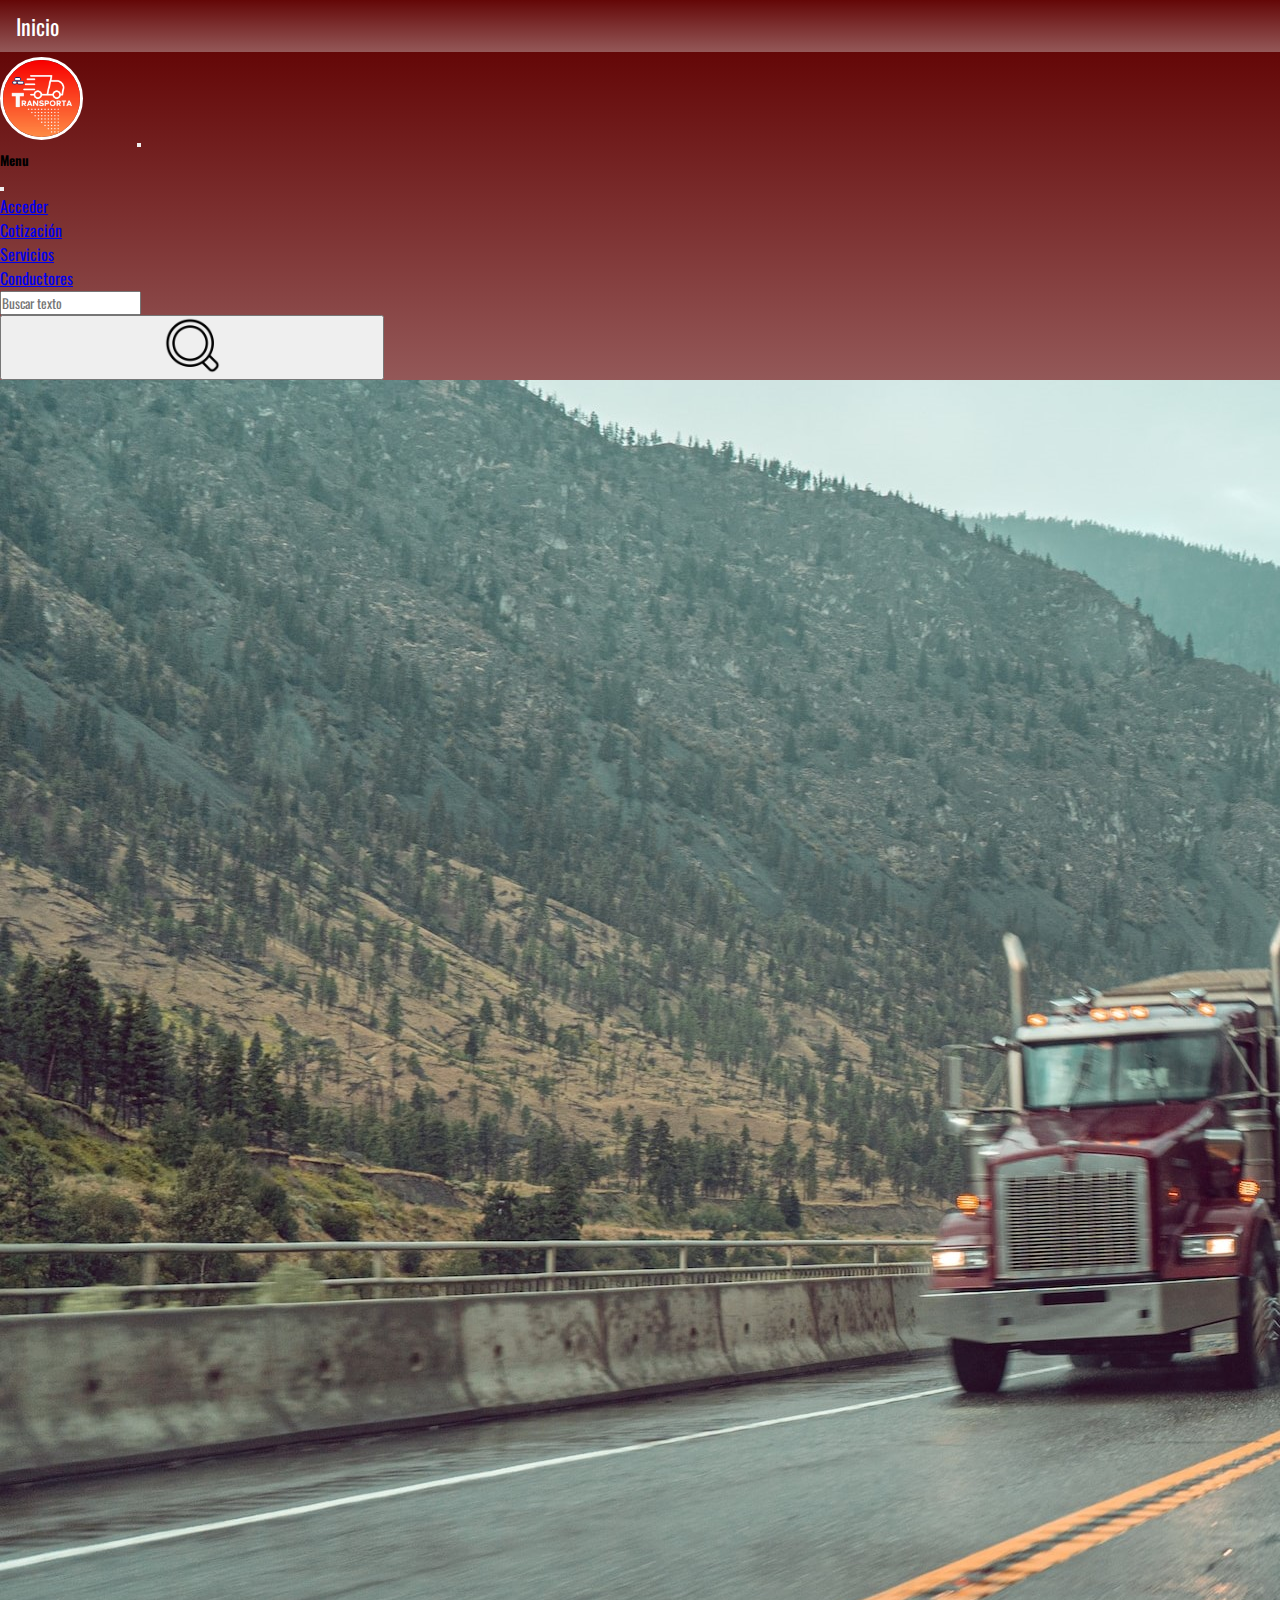
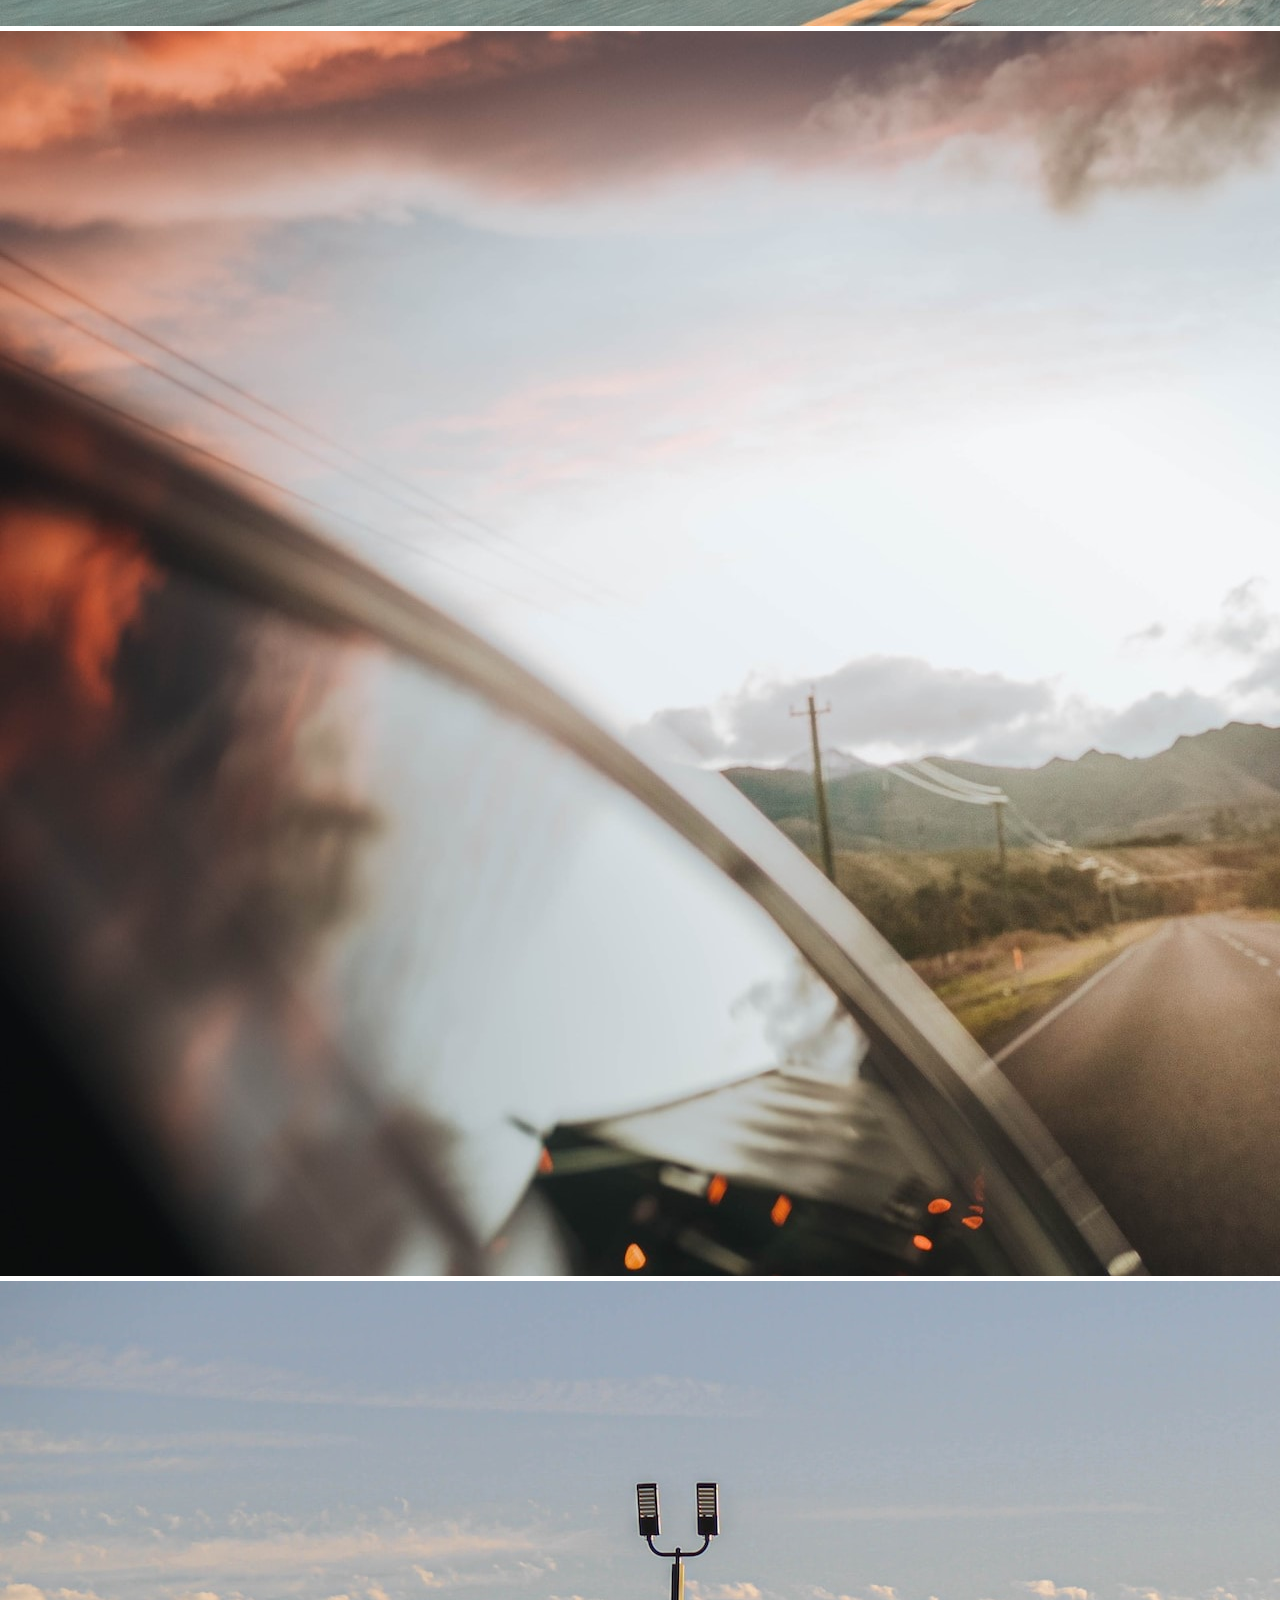
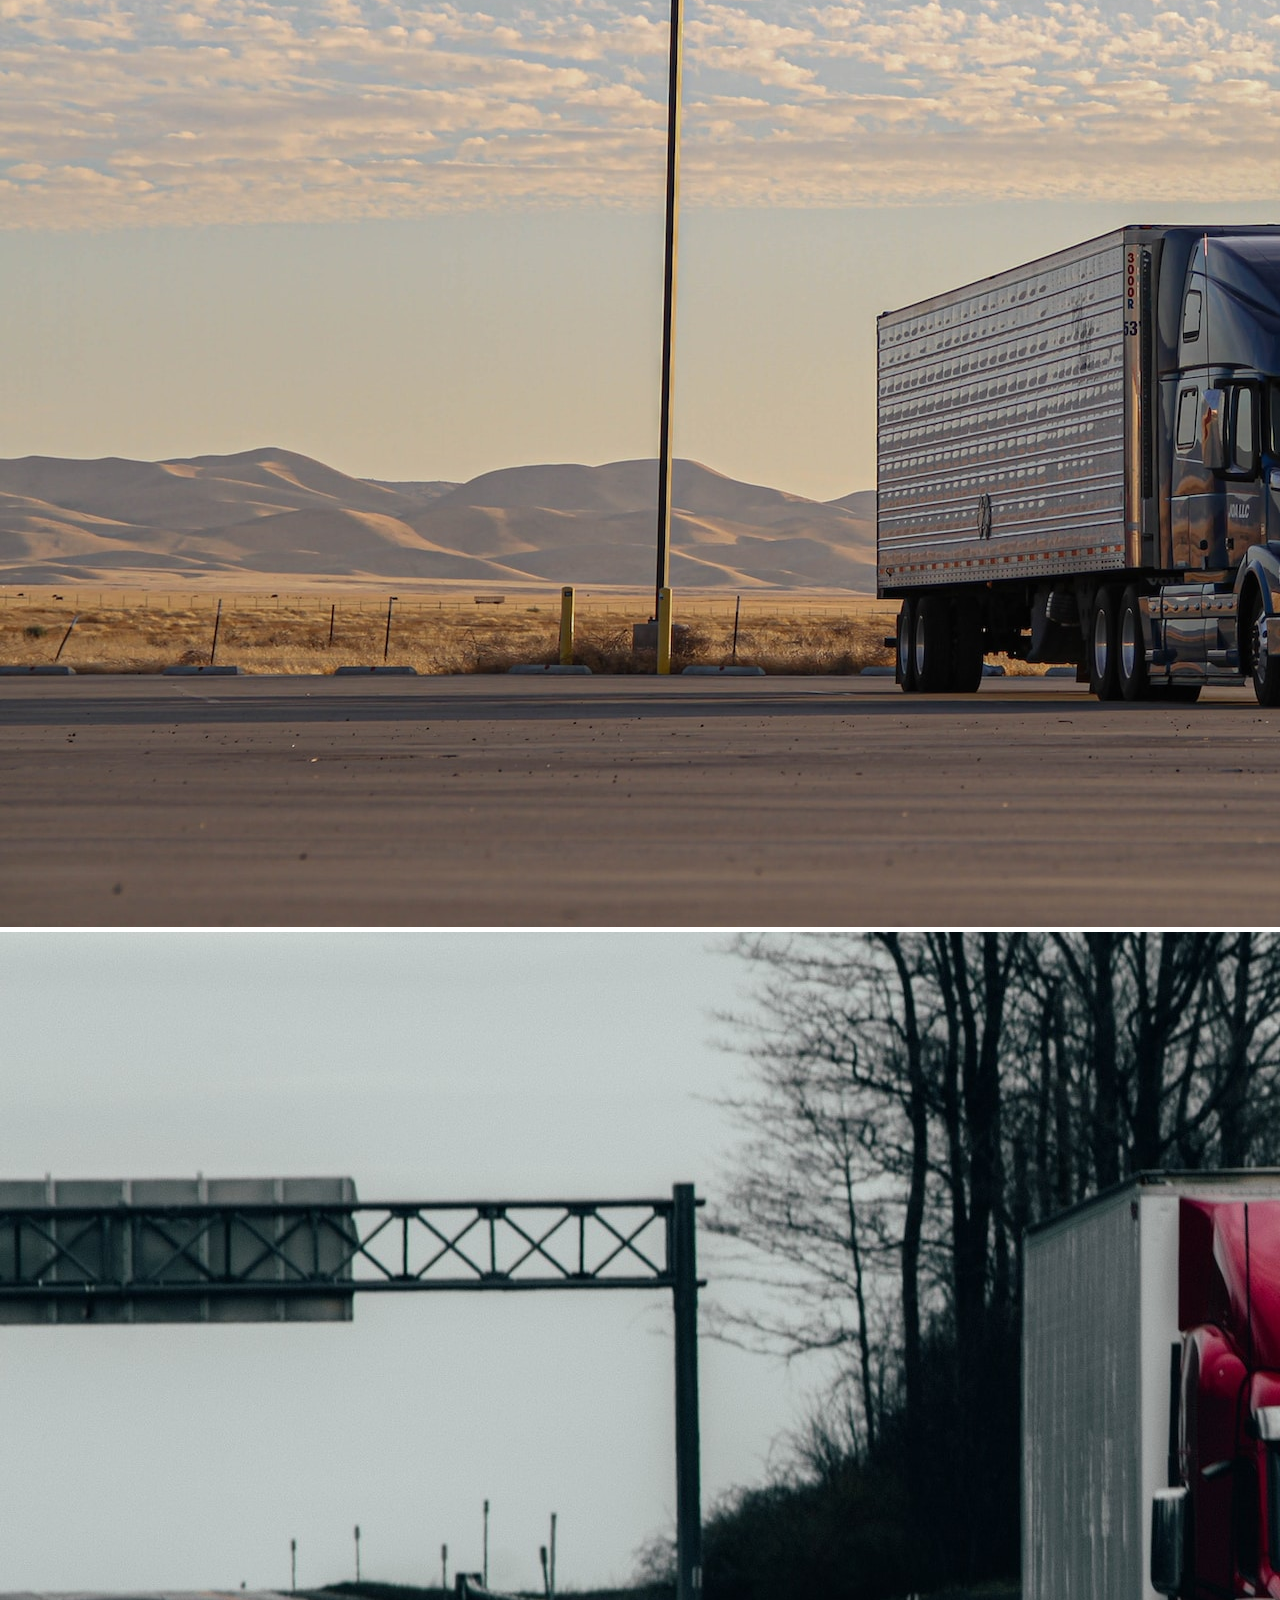
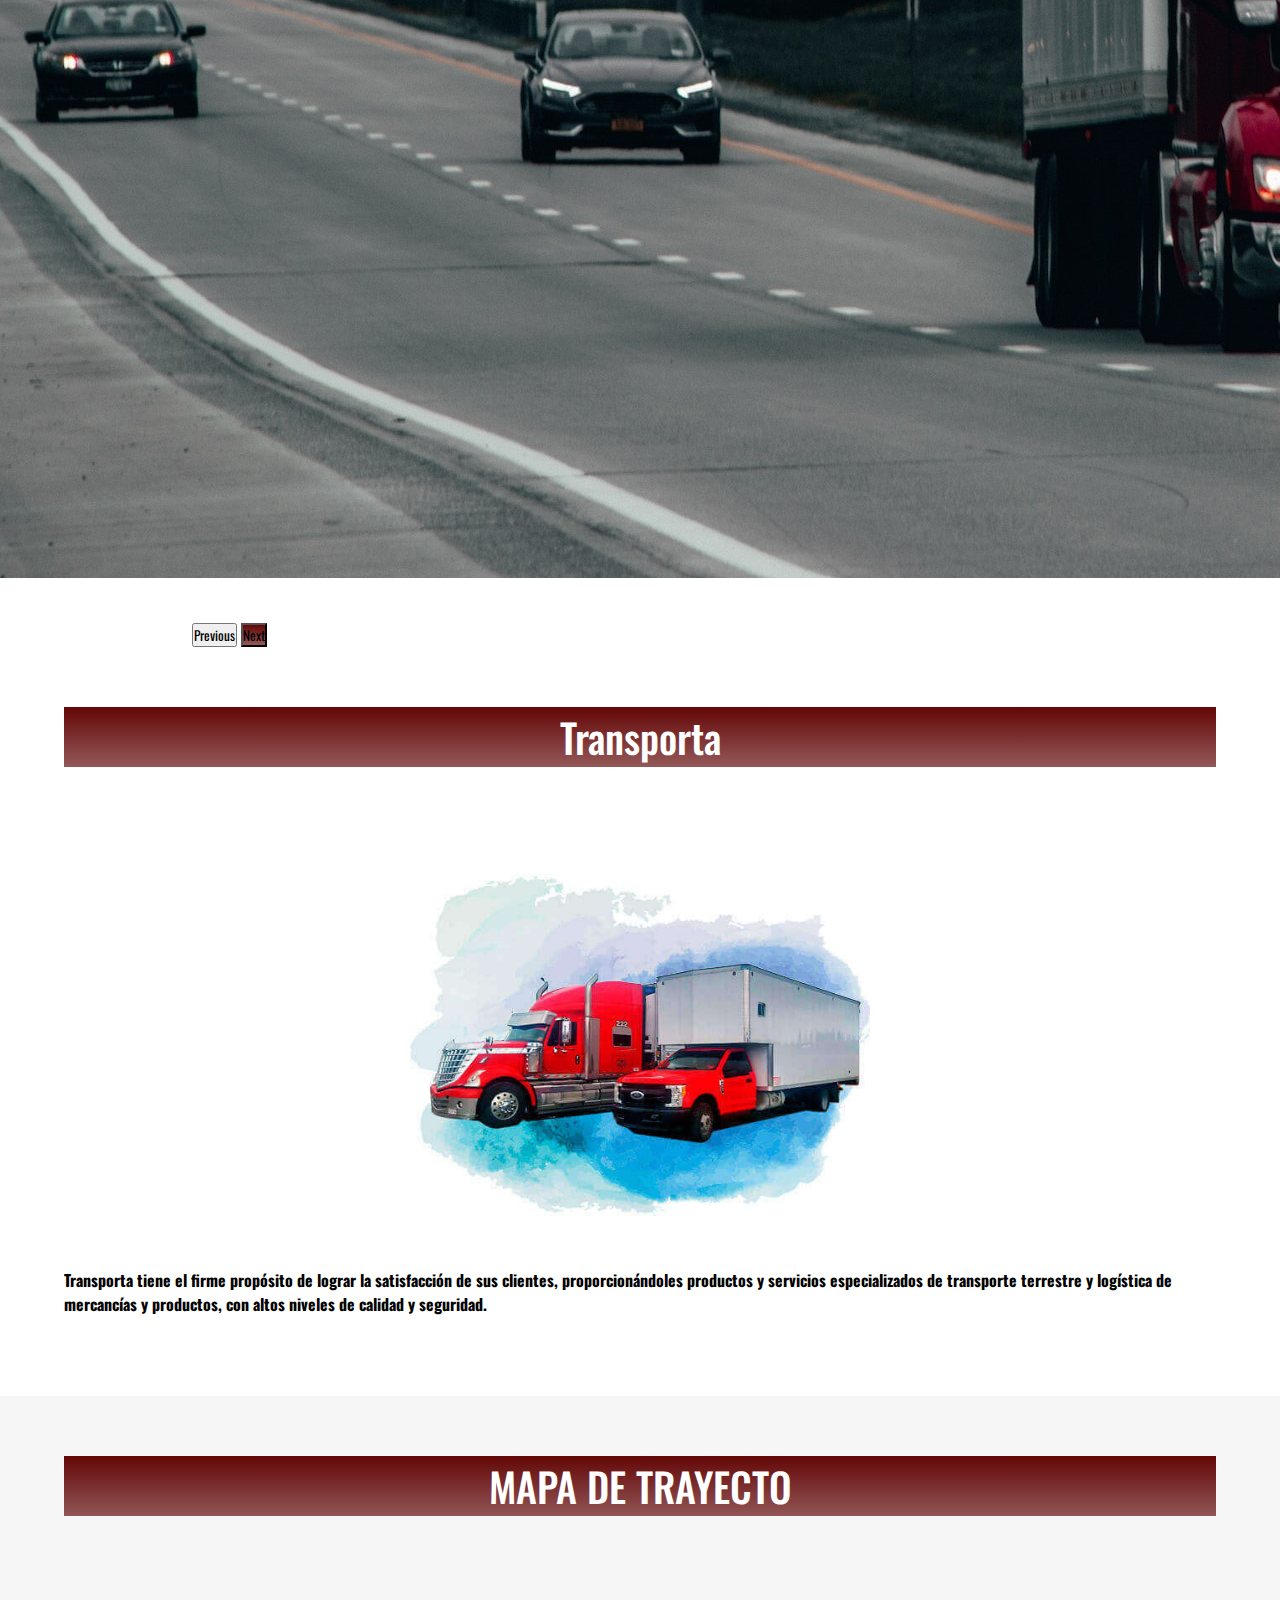
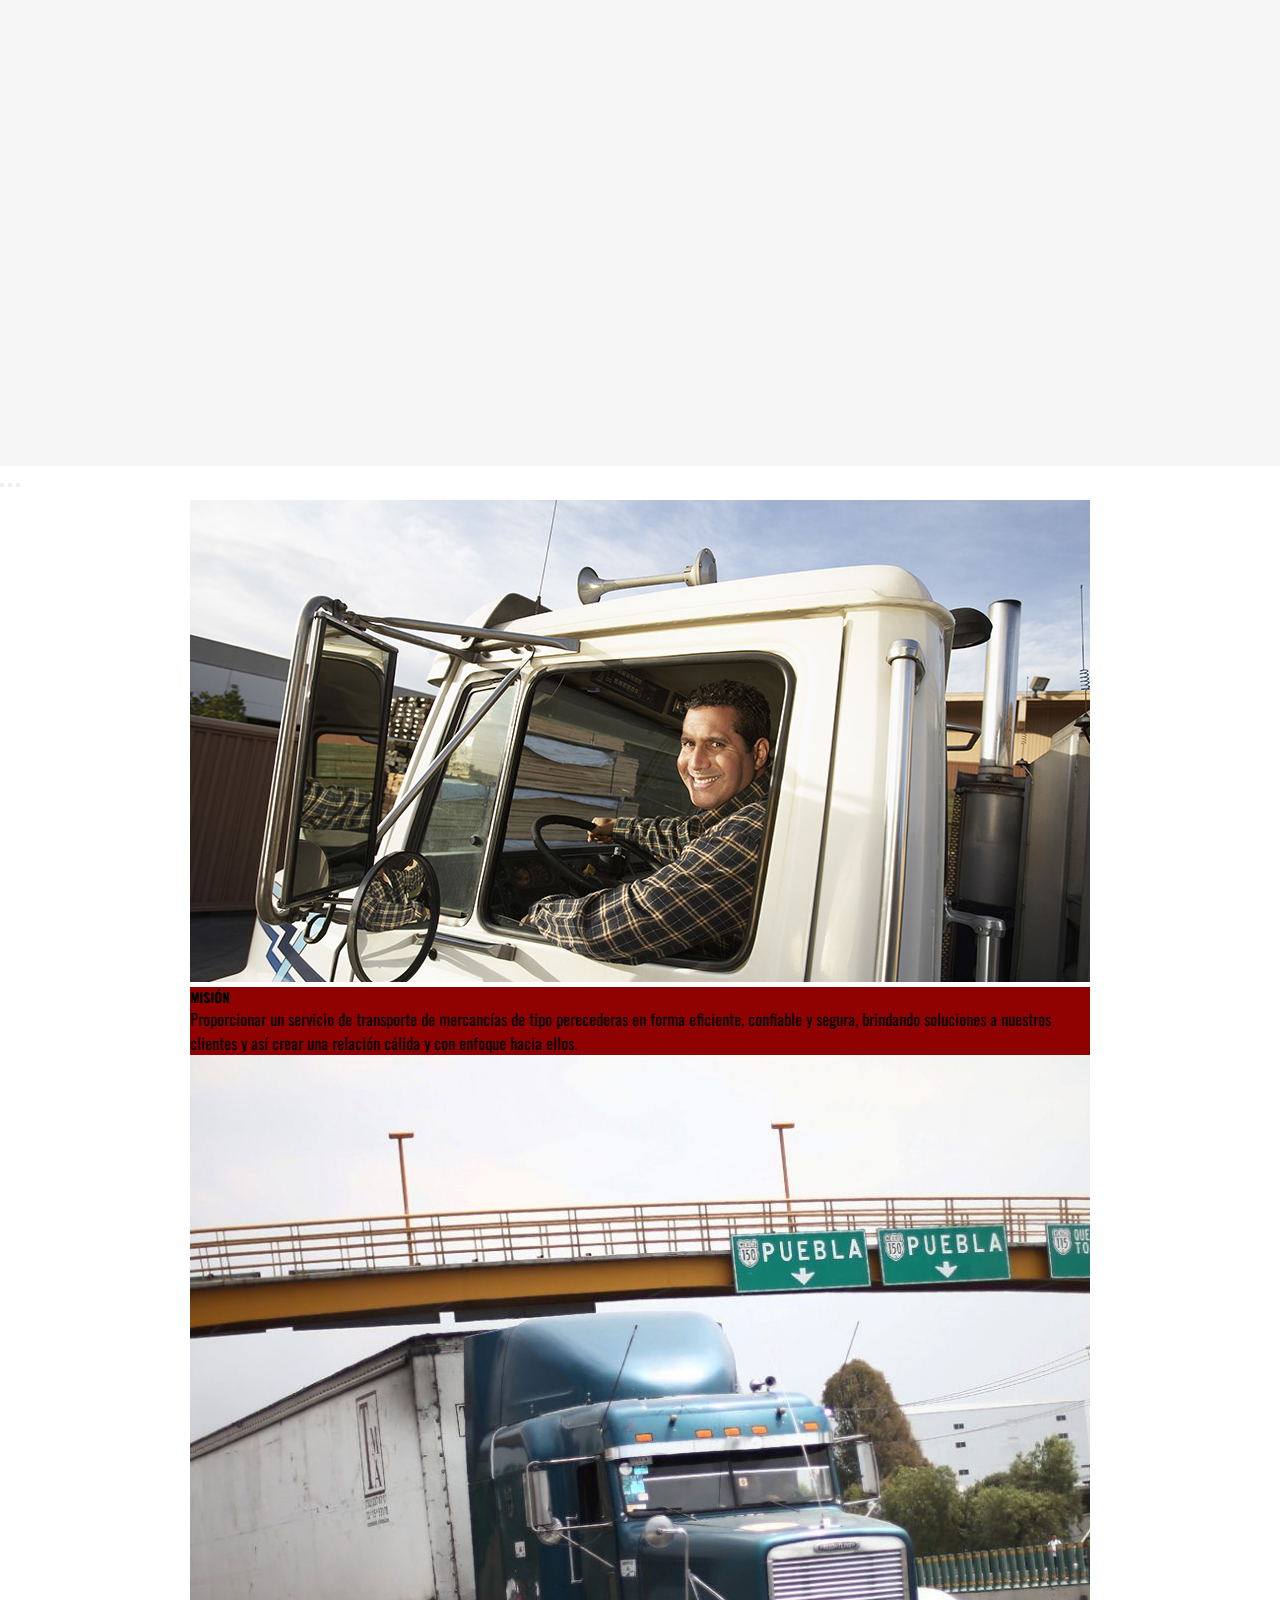
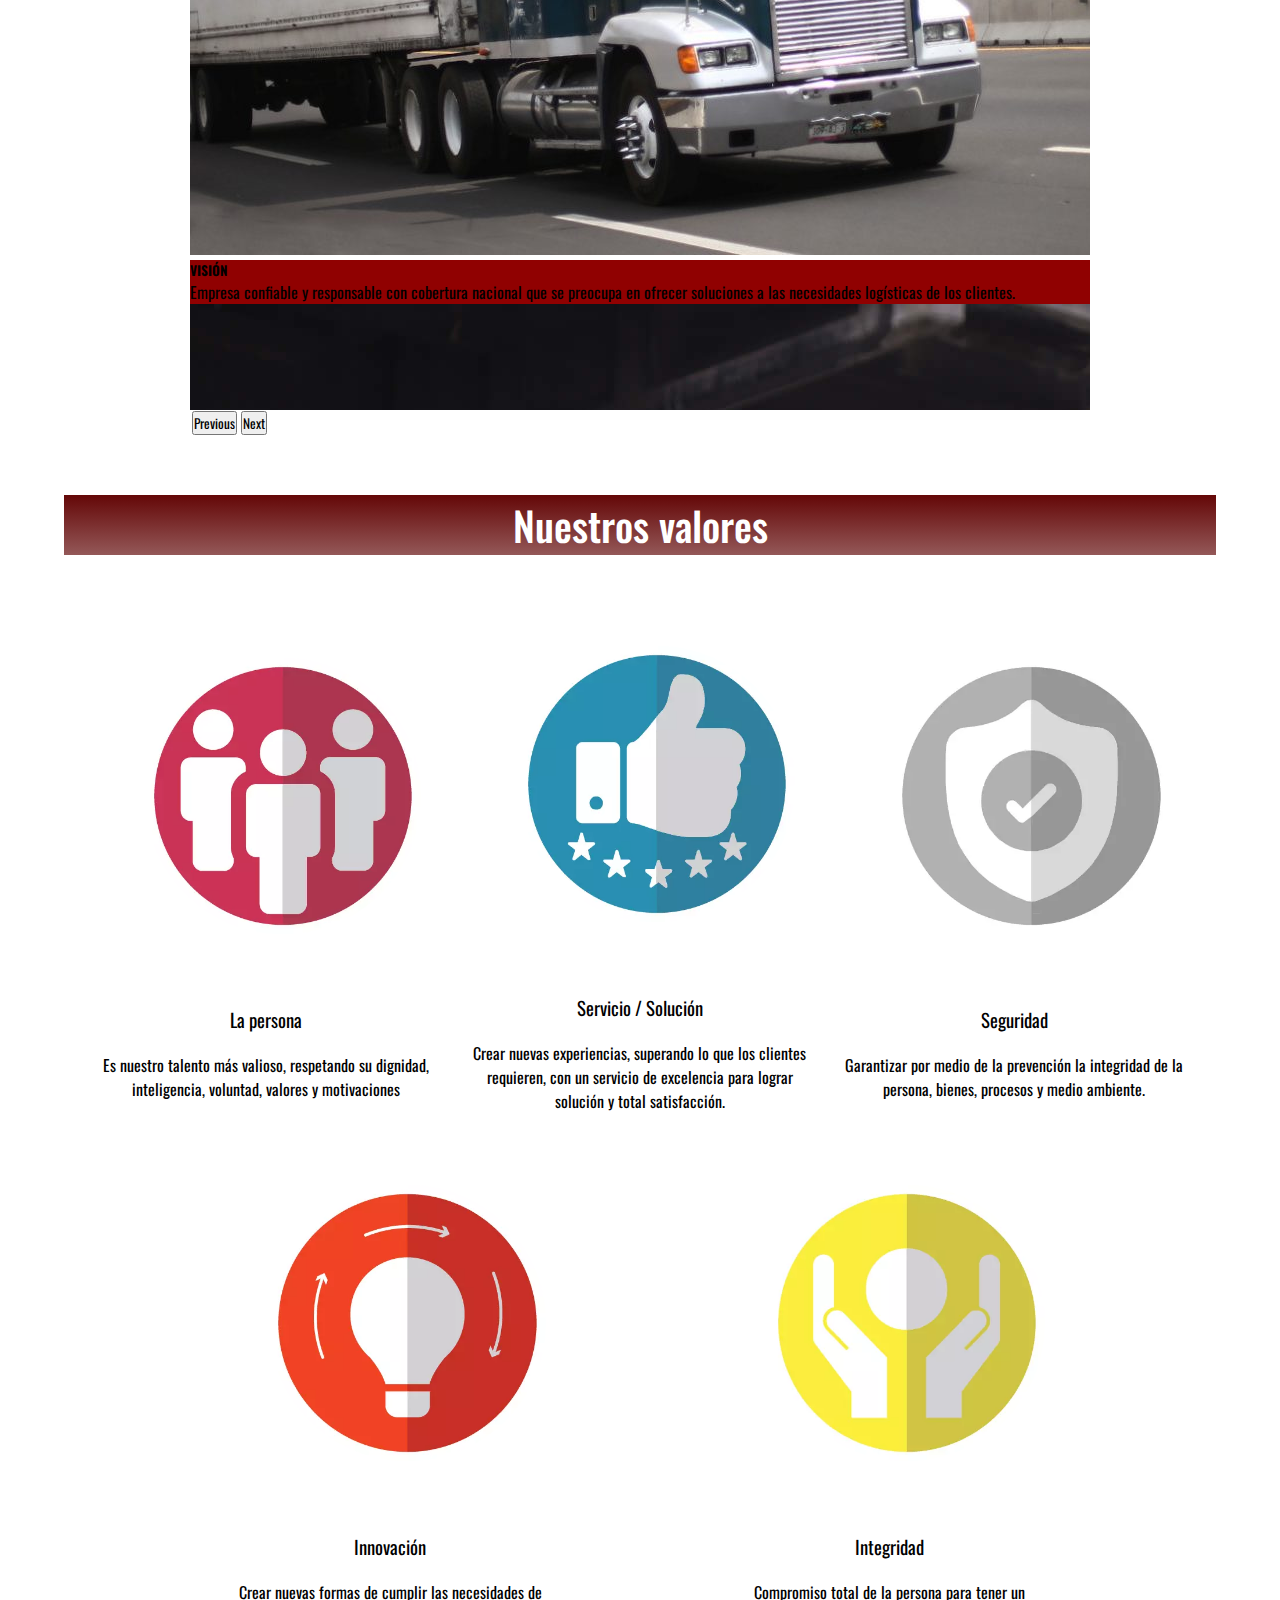
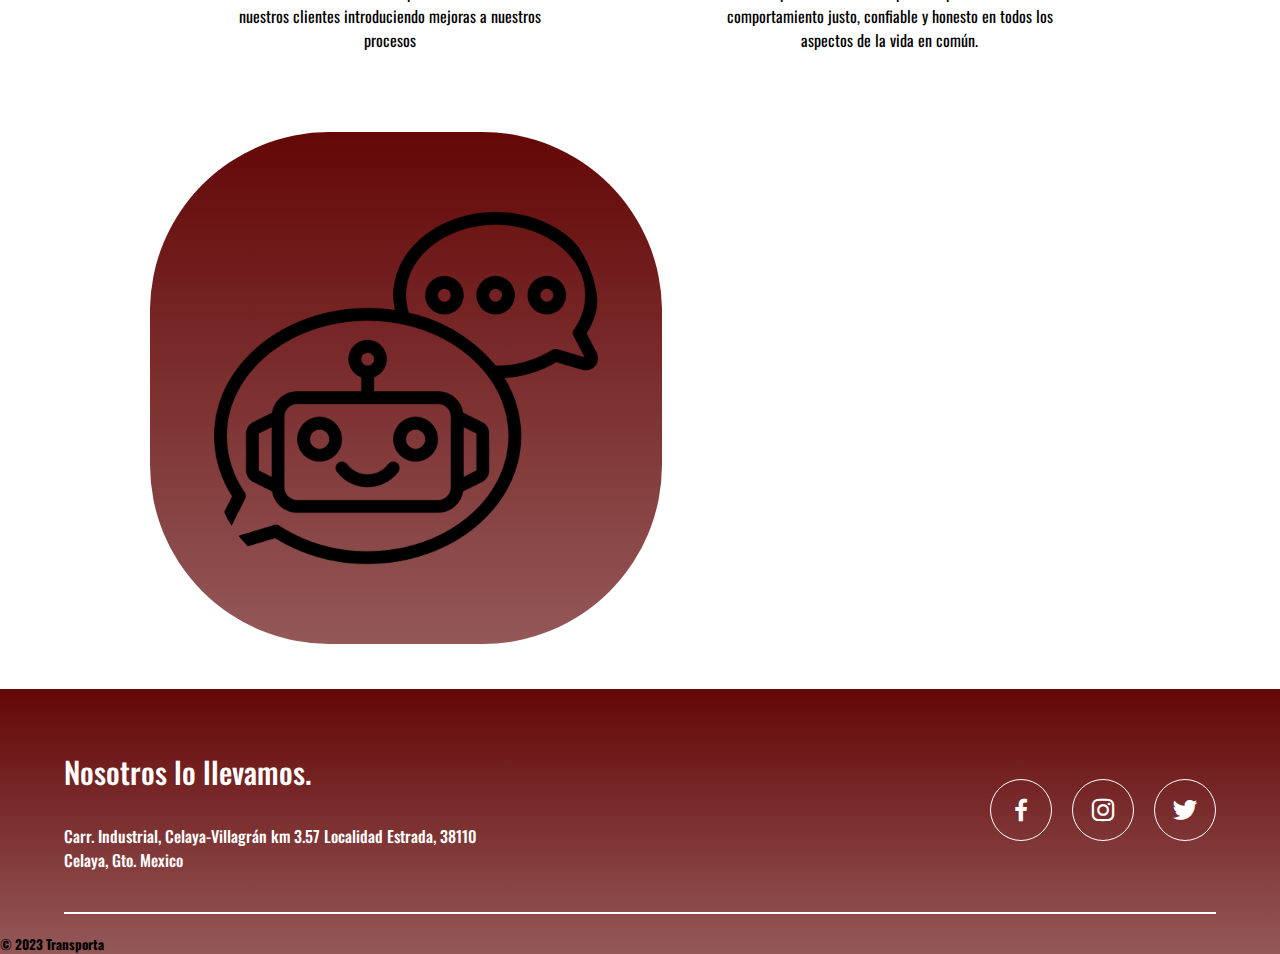
<file: index.html>
<!DOCTYPE html>
<html lang="es">

<head>
    <meta charset="UTF-8" />
    <meta http-equiv="X-UA-Compatible" content="IE=edge" />
    <meta name="viewport" content="width=device-width, initial-scale=1.0" />
    <link href="https://unpkg.com/boxicons@2.1.4/css/boxicons.min.css" rel="stylesheet" />
    <link rel="preconnect" href="https://fonts.googleapis.com" />
    <link rel="stylesheet" href="css/estilos.css" />
    <link rel="preconnect" href="https://fonts.gstatic.com" crossorigin />
    <link href="https://fonts.googleapis.com/css2?family=Instrument+Sans&display=swap" rel="stylesheet" />
    <link href="https://cdn.jsdelivr.net/npm/bootstrap@5.3.0-alpha3/dist/css/bootstrap.min.css" rel="stylesheet" integrity="sha384-KK94CHFLLe+nY2dmCWGMq91rCGa5gtU4mk92HdvYe+M/SXH301p5ILy+dN9+nJOZ" crossorigin="anonymous">
    <link rel="preconnect" href="https://fonts.googleapis.com">
    <link rel="preconnect" href="https://fonts.gstatic.com" crossorigin>
    <link href="https://fonts.googleapis.com/css2?family=Oswald:wght@300;400;600&display=swap" rel="stylesheet">
     
    
    <title>Linea de transporte</title>
</head>
<ul class="breadcrumb ">
  
  <li><a href="index.html">Inicio</a></li>
 
  
</ul>
  
<body>
  
        <header>
         
              
            <nav class="navbar navbar-expand-lg barra mes">
            
            <div class="container-fluid ">
                <img class="logo ms-5" src="img/Paquetería y Envíos Logo (1).png" alt="">
                <button class="navbar-toggler" type="button" data-bs-toggle="offcanvas" data-bs-target="#offcanvasNavbar" aria-controls="offcanvasNavbar" aria-label="Toggle navigation">
                    <span class="navbar-toggler-icon"></span>
                  </button>
                  <div class="offcanvas offcanvas-end navbar-dark bg-dark " tabindex="-1" id="offcanvasNavbar" aria-labelledby="offcanvasNavbarLabel">
                    <div class="offcanvas-header">
                      <h5 class="offcanvas-title" id="offcanvasNavbarLabel">Menu</h5>
                      <button type="button" class="btn-close" data-bs-dismiss="offcanvas" aria-label="Close"></button>
                    </div>
                    <div class="offcanvas-body ">
                      
                      <ul class="navbar-nav justify-content-end flex-grow-1 pe-3  ">
                        
                        <li class="nav-item nave">
                            <a class="nav-link active text-light fs-3 " aria-current="page" href="login.html">Acceder</a>
                          </li>
                          <li class="nav-item nave">
                            <a class="nav-link active text-light fs-3" aria-current="page" href="Cotizacion.html">Cotización</a>
                          </li>
                          <li class="nav-item nave">
                            <a class="nav-link active text-light fs-3" aria-current="page" href="servicios.html">Servicios</a>
                          </li>
                          <li class="nav-item nave">
                            <a class="nav-link active text-light fs-3" aria-current="page" href="conductores.html">Conductores</a>
                          </li>
                          
                      </ul>
                      
                      <form class="d-flex  p-2" role="search">
                        <input class="form-control me-2 p-2" type="search" placeholder="Buscar texto" aria-label="Search">
                        <div class="mar">
                        <button class="btn btn-light " type="submit"><img class="icon " src="img/buscar.png"  ></button>
                      </div>
                      </form>
                    </div>
                  </div>
                </div>
                
              </nav>
              

            </header>
          
         
        <!-- Inicia el carrusel-->

          <div id="carouselExampleAutoplaying" class="carousel slide" data-bs-ride="carousel">
            <div class="carousel-inner">
              <div class="carousel-item active">
                <img src="img/imagen1.jpg" class="d-block w-100" alt="...">
              </div>
              <div class="carousel-item">
                <img src="img/imagen2.jpg" class="d-block w-100" alt="...">
              </div>
              <div class="carousel-item">
                <img src="img/imagen3.jpg" class="d-block w-100" alt="...">
              </div>
              <div class="carousel-item">
                <img src="img/imagen4.jpg" class="d-block w-100" alt="...">
              </div>
            </div>
            <button class="carousel-control-prev" type="button" data-bs-target="#carouselExampleAutoplaying" data-bs-slide="prev">
              <span class="carousel-control-prev-icon" aria-hidden="true"></span>
              <span class="visually-hidden">Previous</span>
            </button>
            <button class="carousel-control-next barra" type="button" data-bs-target="#carouselExampleAutoplaying" data-bs-slide="next">
              <span class="carousel-control-next-icon" aria-hidden="true"></span>
              <span class="visually-hidden">Next</span>
            </button>
          </div>

  <!-- fin del carrusel-->
   

    <main>
      <section class="contenedor" id="servicio">
        <h2 class="subtitulo">Transporta</h2>
        <div class="contenedor-servicio">
          <img src="img/servicio1.jpg" alt="">
          <div class="checklist-servicio">
            <div class="service">
            <h4>Transporta tiene el firme propósito de lograr la satisfacción de sus clientes, proporcionándoles productos y servicios especializados de transporte terrestre y logística de mercancías y productos, con altos niveles de calidad y seguridad.

            </h4>
            </div>
          </div>
        </div>
      </section>
     
      

        <section class="gallery" id="portafolio">
            <div class="contenedor">
                <h2 class="subtitulo">MAPA DE TRAYECTO</h2>
                <div class="contenedor-galeria">
                    <iframe class="tamaño2" src="https://www.google.com/maps/embed?pb=!1m14!1m12!1m3!1d15057.077008985461!2d-99.0018532!3d19.35749075!2m3!1f0!2f0!3f0!3m2!1i1024!2i768!4f13.1!5e0!3m2!1ses!2smx!4v1684807413008!5m2!1ses!2smx" width="600" height="450" style="border:0;" allowfullscreen="" loading="lazy" referrerpolicy="no-referrer-when-downgrade"></iframe>
                </div>
            </div>
        </section>
        <section class="imagen-light">
            <img src="img/close.svg" alt="" class="Close">
            <img src="img/gym2.jpg" alt="" class="agregar-imagen">
        </section> 



        <div id="carouselExampleCaptions" class="carousel slide" data-bs-ride="carousel">
          <div class="carousel-indicators ">
              <button type="button" data-bs-target="#carouselExampleCaptions" data-bs-slide-to="0" class="active"
                  aria-current="true" aria-label="Slide 1"></button>
              <button type="button" data-bs-target="#carouselExampleCaptions" data-bs-slide-to="1"
                  aria-label="Slide 2"></button>
              <button type="button" data-bs-target="#carouselExampleCaptions" data-bs-slide-to="2"
                  aria-label="Slide 3"></button>
          </div>
          <div class="carousel-inner nosotros" id="servicio">
              <div class="carousel-item active contenedor-mision">
                  <img src="img/mision.jpg" class="d-block w-100" alt="...">
                  <div class="carousel-caption d-none d-md-block">
                      <div class="mision">
                      <h5>MISIÓN</h5>
                      <p>Proporcionar un servicio de transporte de mercancías de tipo perecederas en forma eficiente,
                          confiable y segura, brindando soluciones a nuestros clientes y así crear una relación cálida
                          y con enfoque hacia ellos.</p>
                      </div>
                  </div>
              </div>
              <div class="carousel-item">
                  <img src="img/vision.jpg" class="d-block w-100" alt="...">
                  <div class="carousel-caption d-none d-md-block">
                      <div class="vision">
                      <h5>VISIÓN</h5>
                      <p>Empresa confiable y responsable con cobertura nacional que se preocupa en ofrecer soluciones
                          a las necesidades logísticas de los clientes.</p>
                      </div>
                  </div>
              </div>
              <div class="carousel-item">
                  <img src="img/servicio.jpg" class="d-block w-100" alt="...">
                  <div class="carousel-caption d-none d-md-block">
                      <div class="servicios">
                      <h5>SERVICIOS</h5>
                      <p>Se ofrece un servicio de transporte refrigerado terrestre de calidad y seguridad, desde un
                          área local o foránea dentro de México.</p>
                      </div>
                  </div>
              </div>
          </div>
          <button class="carousel-control-prev" type="button" data-bs-target="#carouselExampleCaptions"
              data-bs-slide="prev">
              <span class="carousel-control-prev-icon" aria-hidden="true"></span>
              <span class="visually-hidden">Previous</span>
          </button>
          <button class="carousel-control-next" type="button" data-bs-target="#carouselExampleCaptions"
              data-bs-slide="next">
              <span class="carousel-control-next-icon" aria-hidden="true"></span>
              <span class="visually-hidden">Next</span>
          </button>
      </div>

        
  <section class="contenedor" id="expertos">
  <h2 class="subtitulo">Nuestros valores </h2>
  <section class="experts">
    <div class="cont-expert">
    <img class="tamaño" src="img/PERSONA.webp" alt="">
    <h3 class="n-expert">La persona</h3>
    <h4 class="n-expert">Es nuestro talento más valioso, respetando su dignidad, inteligencia, voluntad, valores y motivaciones</h4>
    </div>
    
    <div class="cont-expert">
        <img class="tamaño" src="img/SERVICIO.webp" alt="">
        <h3 class="n-expert">Servicio / Solución</h3>
        <h4 class="n-expert">Crear nuevas experiencias, superando lo que los clientes requieren, con un servicio de excelencia para lograr solución y total satisfacción.</h4>
    </div>

    <div class="cont-expert">
        <img class="tamaño" src="img/SEGURIDAD.webp" alt="">
        <h3 class="n-expert">Seguridad</h3>
        <h4 class="n-expert">Garantizar por medio de la prevención la integridad de la persona, bienes, procesos y medio ambiente.</h4>
    </div>
    <div class="cont-expert">
      <img class="tamaño" src="img/INNOVACIÓN.webp" alt="" >
      <h3 class="n-expert">Innovación</h3>
      <h4 class="n-expert">Crear nuevas formas de cumplir las necesidades de nuestros clientes introduciendo mejoras a nuestros procesos</h4>
  </div>
  <div class="cont-expert">
    <img class="tamaño" src="img/INTEGRIDAD.webp" alt="">
    <h3 class="n-expert">Integridad</h3>
    <h4 class="n-expert">Compromiso total de la persona para tener un comportamiento justo, confiable y honesto en todos los aspectos de la vida en común.
    </h4>
</div>



</section>

        </section>
    </main>

    <div class="d-flex">
      <div class="p-2 w-100"></div>
      <div class="p-2 flex-shrink-1">
        <img src="img/chatbot.png" class="hamburguer">
      </div>
    </div>

    <footer id="contacto">
        <div class="contenedor footer-content">
            <div class="contact-us">
                <h5 class="brand">Nosotros lo llevamos.
                </h5>
                <p>Carr. Industrial, Celaya-Villagrán km 3.57
                  Localidad Estrada, 38110
                  Celaya, Gto. Mexico</p>
            </div>
            
            <div class="social-media">
                <a href="https://www.facebook.com/profile.php?id=100093149917487&is_tour_dismissed=true" class="social-media-icon">
                    <i class="bx bxl-facebook"></i>
                </a>
                <a href="https://instagram.com/transportaoficial?igshid=MzRlODBiNWFlZA==" class="social-media-icon">
                    <i class="bx bxl-instagram"></i>
                </a>
                <a href="https://twitter.com/TRANSPORTA_OF" class="social-media-icon">
                    <i class='bx bxl-twitter'></i>
                </a>
            </div>
        </div>
        <div class="line"></div>
        <h5 class="text-center text-light">© 2023 Transporta</h5>
    </footer>
    <script src="js/menu.js"></script>
    <script src="js/lightbox.js"></script>
    <script src="https://cdn.jsdelivr.net/npm/bootstrap@5.3.0-alpha3/dist/js/bootstrap.bundle.min.js" integrity="sha384-ENjdO4Dr2bkBIFxQpeoTz1HIcje39Wm4jDKdf19U8gI4ddQ3GYNS7NTKfAdVQSZe" crossorigin="anonymous"></script>
    <script src="https://cdn.jsdelivr.net/npm/@popperjs/core@2.11.7/dist/umd/popper.min.js" integrity="sha384-zYPOMqeu1DAVkHiLqWBUTcbYfZ8osu1Nd6Z89ify25QV9guujx43ITvfi12/QExE" crossorigin="anonymous"></script>
    <script src="https://cdn.jsdelivr.net/npm/bootstrap@5.3.0-alpha3/dist/js/bootstrap.min.js" integrity="sha384-Y4oOpwW3duJdCWv5ly8SCFYWqFDsfob/3GkgExXKV4idmbt98QcxXYs9UoXAB7BZ" crossorigin="anonymous"></script>
    <script src="js/nosotros.js" ></script>
</body>
</html>
</file>
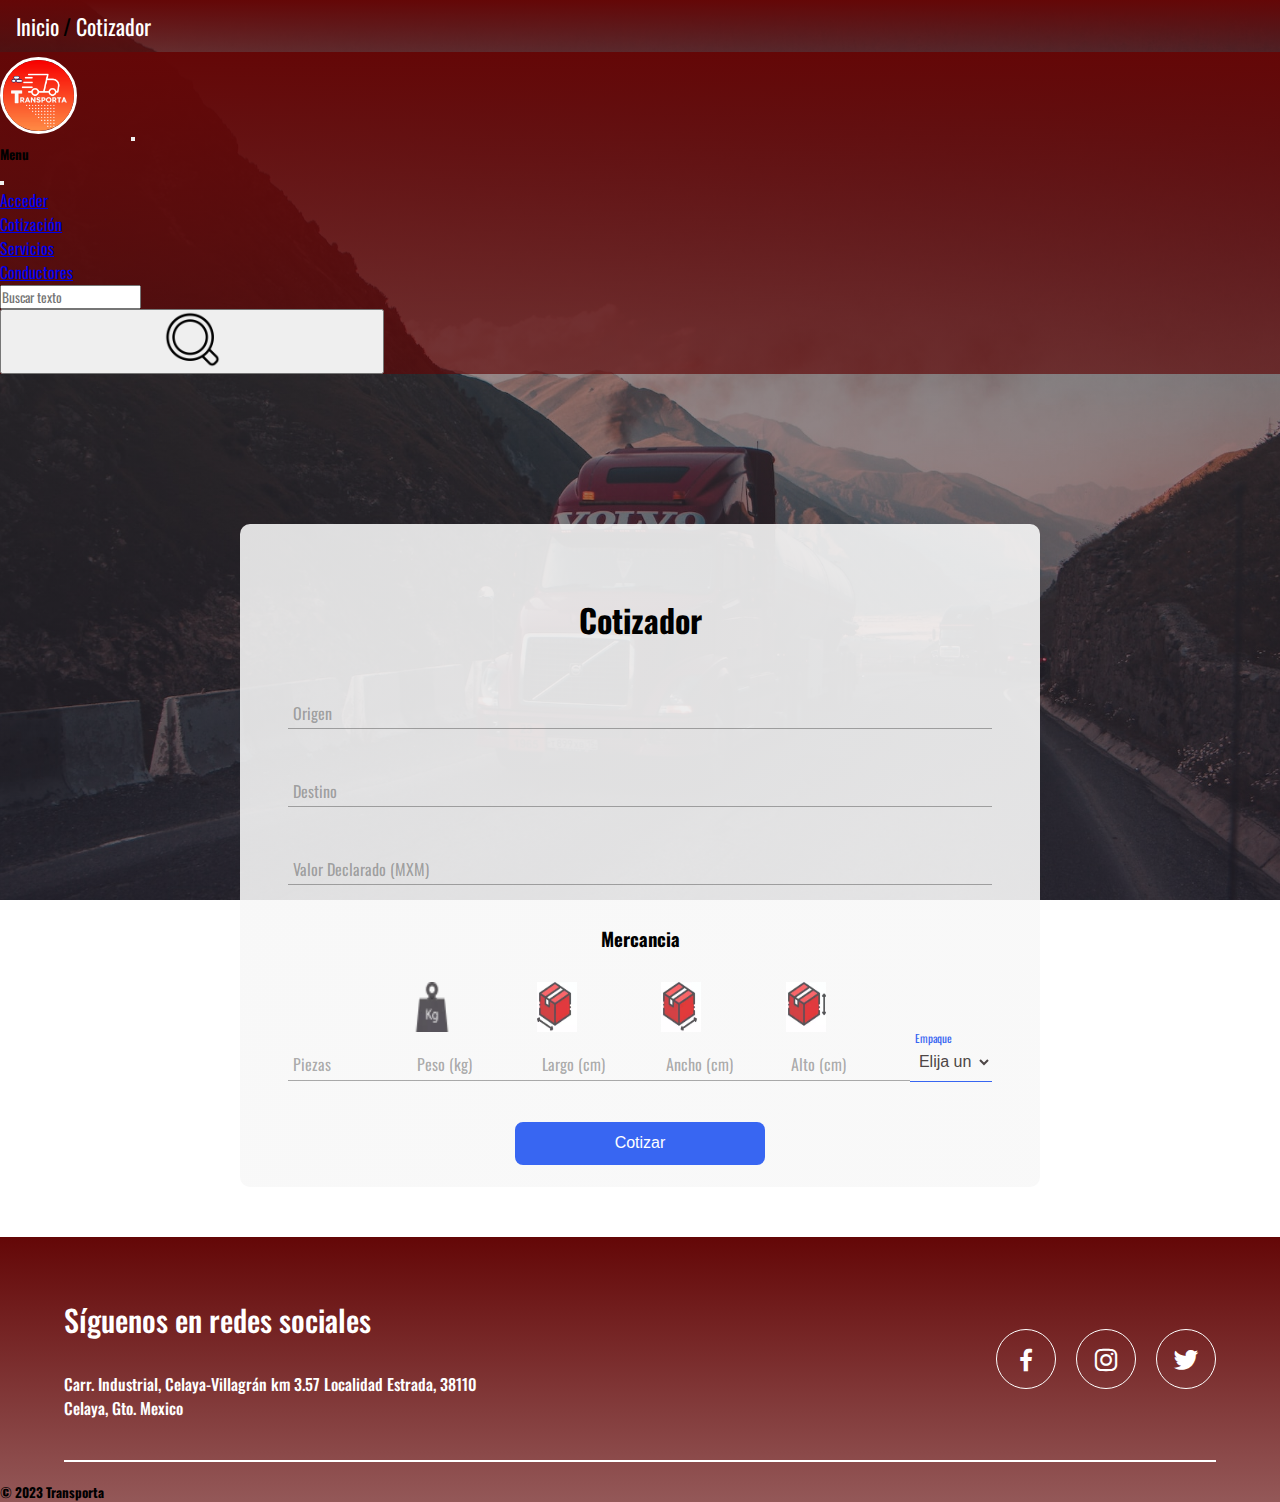
<file: Cotizacion.html>
<!DOCTYPE html>
<html lang="en">
<head>
    <meta charset="UTF-8">
    <meta http-equiv="X-UA-Compatible" content="IE=edge">
    <meta name="viewport" content="width=device-width, initial-scale=1.0">
    <title>Cotizador</title>
    <link href="https://unpkg.com/boxicons@2.1.4/css/boxicons.min.css" rel="stylesheet" />
    <link rel="preconnect" href="https://fonts.googleapis.com" />
    <link rel="stylesheet" href="css/estilosCot.css">
    <link rel="stylesheet" href="css/estilos.css">
    <link rel="preconnect" href="https://fonts.gstatic.com" crossorigin />
    <link href="https://fonts.googleapis.com/css2?family=Instrument+Sans&display=swap" rel="stylesheet" />
    <link href="https://cdn.jsdelivr.net/npm/bootstrap@5.3.0-alpha3/dist/css/bootstrap.min.css" rel="stylesheet" integrity="sha384-KK94CHFLLe+nY2dmCWGMq91rCGa5gtU4mk92HdvYe+M/SXH301p5ILy+dN9+nJOZ" crossorigin="anonymous">
    <link rel="preconnect" href="https://fonts.googleapis.com">
    <link rel="preconnect" href="https://fonts.gstatic.com" crossorigin>
    <link href="https://fonts.googleapis.com/css2?family=Oswald:wght@300;400;600&display=swap" rel="stylesheet">
    <link rel="stylesheet" href="https://cdnjs.cloudflare.com/ajax/libs/font-awesome/6.4.0/css/all.min.css" integrity="sha512-iecdLmaskl7CVkqkXNQ/ZH/XLlvWZOJyj7Yy7tcenmpD1ypASozpmT/E0iPtmFIB46ZmdtAc9eNBvH0H/ZpiBw==" crossorigin="anonymous" referrerpolicy="no-referrer" />
</head>
<ul class="breadcrumb ">
    <li><a href="index.html">Inicio</a></li>
    <li><a href="Cotizacion.html">Cotizador</a></li> 
</ul>
<body>
    <div class="contenedor_social">
        <div class="redes_sociales">
            <ul>
                <li><a href="https://www.facebook.com/profile.php?id=100093149917487&is_tour_dismissed=true" class="facebook"><i class="fab fa-facebook-f"></i></a></li>
                <li><a href="https://www.instagram.com/transportaoficial/" class="instagram"><i class="fab fa-instagram"></i></a></li>
                <li><a href="https://twitter.com/TRANSPORTA_OF" class="twitter"><i class="fab fa-twitter"></i></a></li>
            </ul>
        </div>
    </div>
    <header>          
        <nav class="navbar navbar-expand-lg barra mes">
        
        <div class="container-fluid ">
            <img class="logo ms-5" src="img/Paquetería y Envíos Logo (1).png" alt="">
            <button class="navbar-toggler" type="button" data-bs-toggle="offcanvas" data-bs-target="#offcanvasNavbar" aria-controls="offcanvasNavbar" aria-label="Toggle navigation">
                <span class="navbar-toggler-icon"></span>
              </button>
              <div class="offcanvas offcanvas-end navbar-dark bg-dark " tabindex="-1" id="offcanvasNavbar" aria-labelledby="offcanvasNavbarLabel">
                <div class="offcanvas-header">
                  <h5 class="offcanvas-title" id="offcanvasNavbarLabel">Menu</h5>
                  <button type="button" class="btn-close" data-bs-dismiss="offcanvas" aria-label="Close"></button>
                </div>
                <div class="offcanvas-body ">
                  
                  <ul class="navbar-nav justify-content-end flex-grow-1 pe-3  ">
                    
                    <li class="nav-item nave">
                        <a class="nav-link active text-light fs-3 " aria-current="page" href="login.html">Acceder</a>
                      </li>
                      <li class="nav-item nave">
                        <a class="nav-link active text-light fs-3" aria-current="page" href="Cotizacion.html">Cotización</a>
                      </li>
                      <li class="nav-item nave">
                        <a class="nav-link active text-light fs-3" aria-current="page" href="servicios.html">Servicios</a>
                      </li>
                      <li class="nav-item nave">
                        <a class="nav-link active text-light fs-3" aria-current="page" href="conductores.html">Conductores</a>
                      </li>
                      
                  </ul>
                  
                  <form class="d-flex  p-2" role="search">
                    <input class="form-control me-2 p-2" type="search" placeholder="Buscar texto" aria-label="Search">
                    <div class="mar">
                    <button class="btn btn-light " type="submit"><img class="icon " src="img/buscar.png"  ></button>
                  </div>
                  </form>
                </div>
              </div>
            </div>
            
          </nav>
          

        </header>

        

    <form class="formulario"> 
        <h2 class="titulo_formulario">Cotizador</h2>
        
        <div class="contenedor_principal">
            <div class="form_grupo">
                <input type="text" id="name" class="form_input" placeholder=" ">
                <label for="name" class="form_label">Origen</label>
                <span class="form_line"></span>
            </div>
            <div class="form_grupo">
                <input type="text" id="name" class="form_input" placeholder=" ">
                <label for="name" class="form_label">Destino</label>
                <span class="form_line"></span>
            </div>
            <div class="form_grupo">
                <input type="text" id="name" class="form_input" placeholder=" ">
                <label for="name" class="form_label">Valor Declarado (MXM)</label>
                <span class="form_line"></span>
            </div>
            <h3>Mercancia</h3>
            <div class="contenedor_producto">
                <div class="form_grupo">
                    <input type="text" id="name" class="form_input" placeholder=" ">
                    <label for="name" class="form_label">Piezas</label>
                    <span class="form_line"></span>
                </div>
                <div class="form_grupo">
                    <img src="img/kilo.webp" alt="" class="pixel">
                    <input type="text" id="name" class="form_input" placeholder=" ">
                    <label for="name" class="form_label">Peso (kg)</label>
                    <span class="form_line"></span>
                </div>
                <div class="form_grupo">
                    <img src="img/largo.webp" alt="" class="pixel">
                    <input type="text" id="name" class="form_input" placeholder=" ">
                    <label for="name" class="form_label">Largo (cm)</label>
                    <span class="form_line"></span>
                </div>
                <div class="form_grupo">
                    <img src="img/ancho.webp" alt="" class="pixel">
                    <input type="text" id="name" class="form_input" placeholder=" ">
                    <label for="name" class="form_label">Ancho (cm)</label>
                    <span class="form_line"></span>
                </div>
                <div class="form_grupo">
                    <img src="img/alto.webp" alt="" class="pixel">
                    <input type="text" id="name" class="form_input" placeholder=" ">
                    <label for="name" class="form_label">Alto (cm)</label>
                    <span class="form_line"></span>
                </div>
                <div class="form_grupo">
                    <select name="empaque" id="lang" class="form_input">
                        <option disabled selected value>Elija una opción</option>
                        <option value="barril">Barril</option>
                        <option value="bolsas">Bolsas</option>
                        <option value="bultos">Bultos</option>
                        <option value="cajaCarton">Caja de cartón</option>
                        <option value="cajaChica">Caja chica</option>
                        <option value="cajaDoble">Caja doble</option>
                    </select>
                    <label for="name" class="form_label">Empaque</label>
                    <span class="form_line"></span>
                </div>
            </div>         
            <input type="submit" class="form_submit" value="Cotizar">
        </div>
    </form>




    
    <footer id="contacto">
        <div class="contenedor footer-content">
            <div class="contact-us">
                <h5 class="brand">Síguenos en redes sociales
                </h5>
                <p>Carr. Industrial, Celaya-Villagrán km 3.57
                  Localidad Estrada, 38110
                  Celaya, Gto. Mexico</p>
            </div>
            
            <div class="social-media">
                <a href="./" class="social-media-icon">
                    <i class="bx bxl-facebook"></i>
                </a>
                <a href="./" class="social-media-icon">
                    <i class="bx bxl-instagram"></i>
                </a>
                <a href="./" class="social-media-icon">
                    <i class='bx bxl-twitter'></i>
                </a>
            </div>
        </div>
        <div class="line"></div>
        <h5 class="text-center text-light">© 2023 Transporta</h5>
    </footer>
    <script src="js/menu.js"></script>
    <script src="js/lightbox.js"></script>
    <script src="https://cdn.jsdelivr.net/npm/bootstrap@5.3.0-alpha3/dist/js/bootstrap.bundle.min.js" integrity="sha384-ENjdO4Dr2bkBIFxQpeoTz1HIcje39Wm4jDKdf19U8gI4ddQ3GYNS7NTKfAdVQSZe" crossorigin="anonymous"></script>
    <script src="https://cdn.jsdelivr.net/npm/@popperjs/core@2.11.7/dist/umd/popper.min.js" integrity="sha384-zYPOMqeu1DAVkHiLqWBUTcbYfZ8osu1Nd6Z89ify25QV9guujx43ITvfi12/QExE" crossorigin="anonymous"></script>
    <script src="https://cdn.jsdelivr.net/npm/bootstrap@5.3.0-alpha3/dist/js/bootstrap.min.js" integrity="sha384-Y4oOpwW3duJdCWv5ly8SCFYWqFDsfob/3GkgExXKV4idmbt98QcxXYs9UoXAB7BZ" crossorigin="anonymous"></script>
    <script src="js/nosotros.js" ></script>
</body>
</html>
</file>
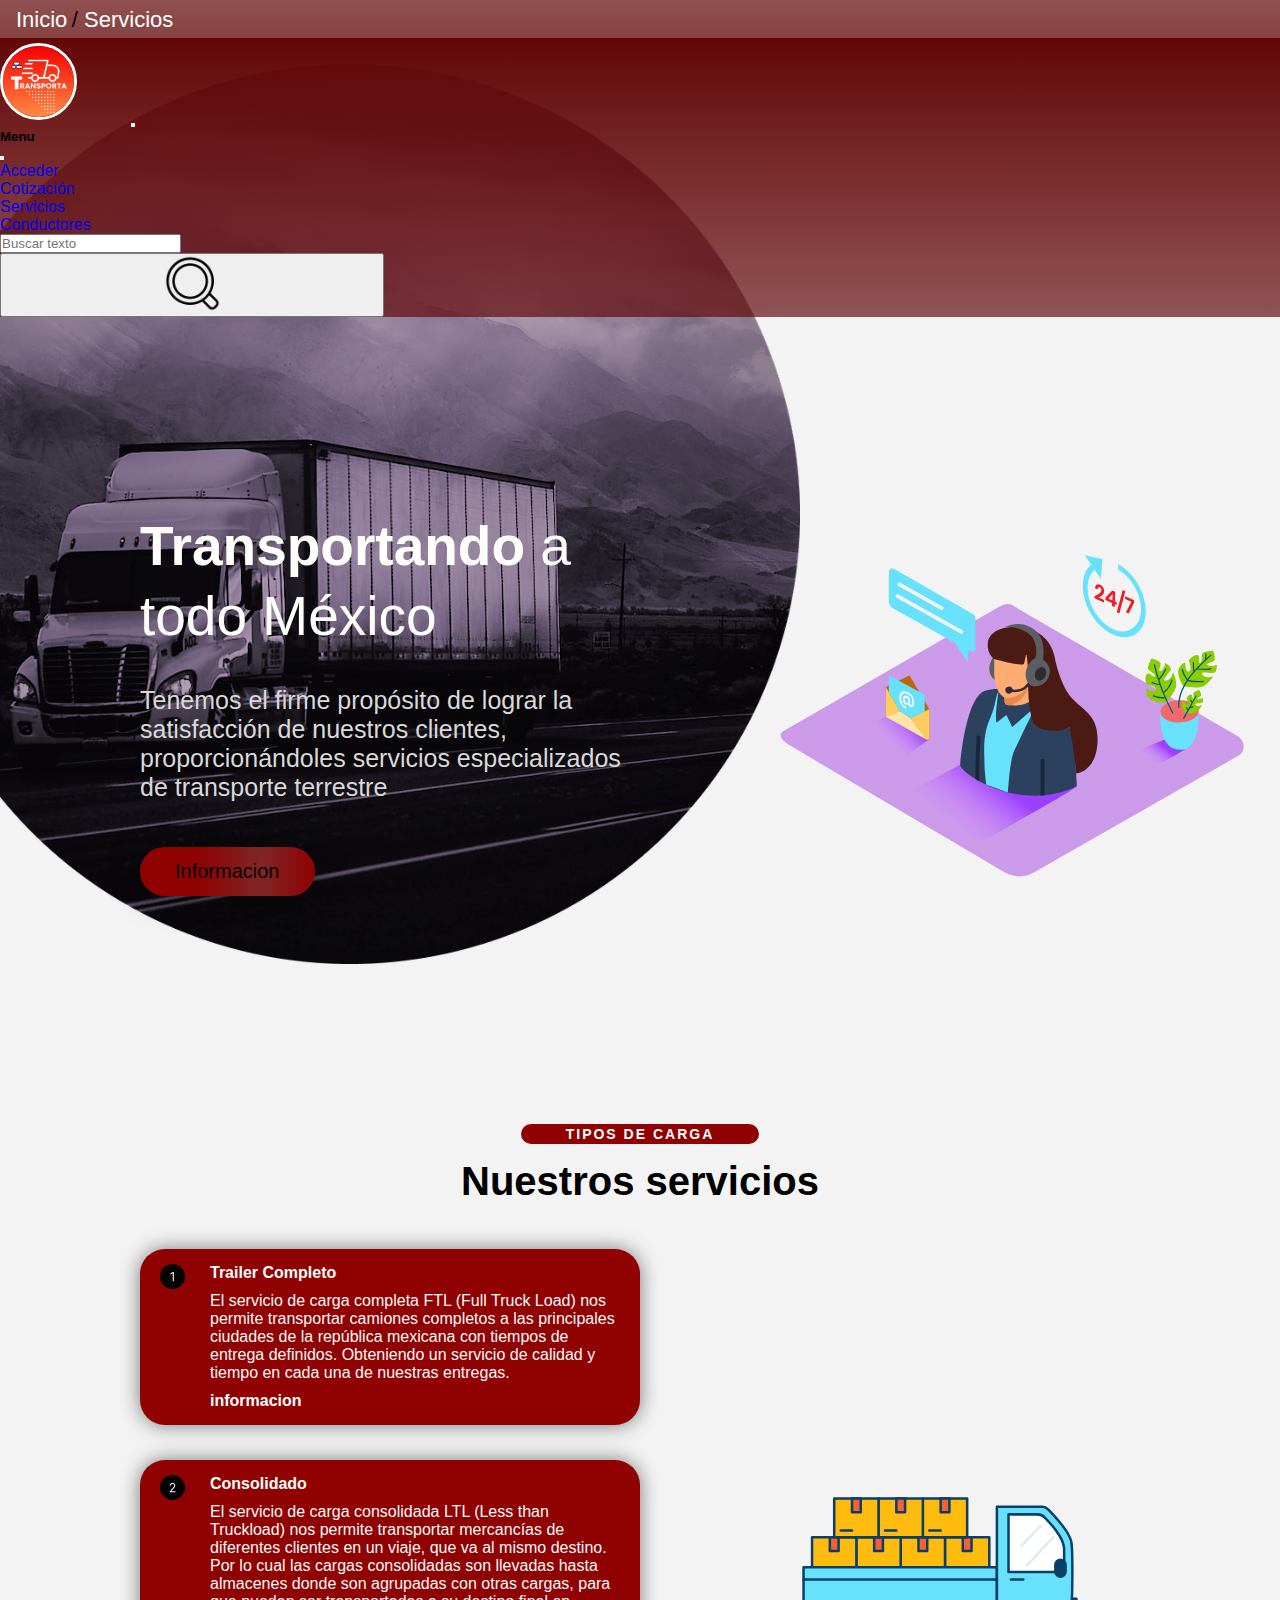
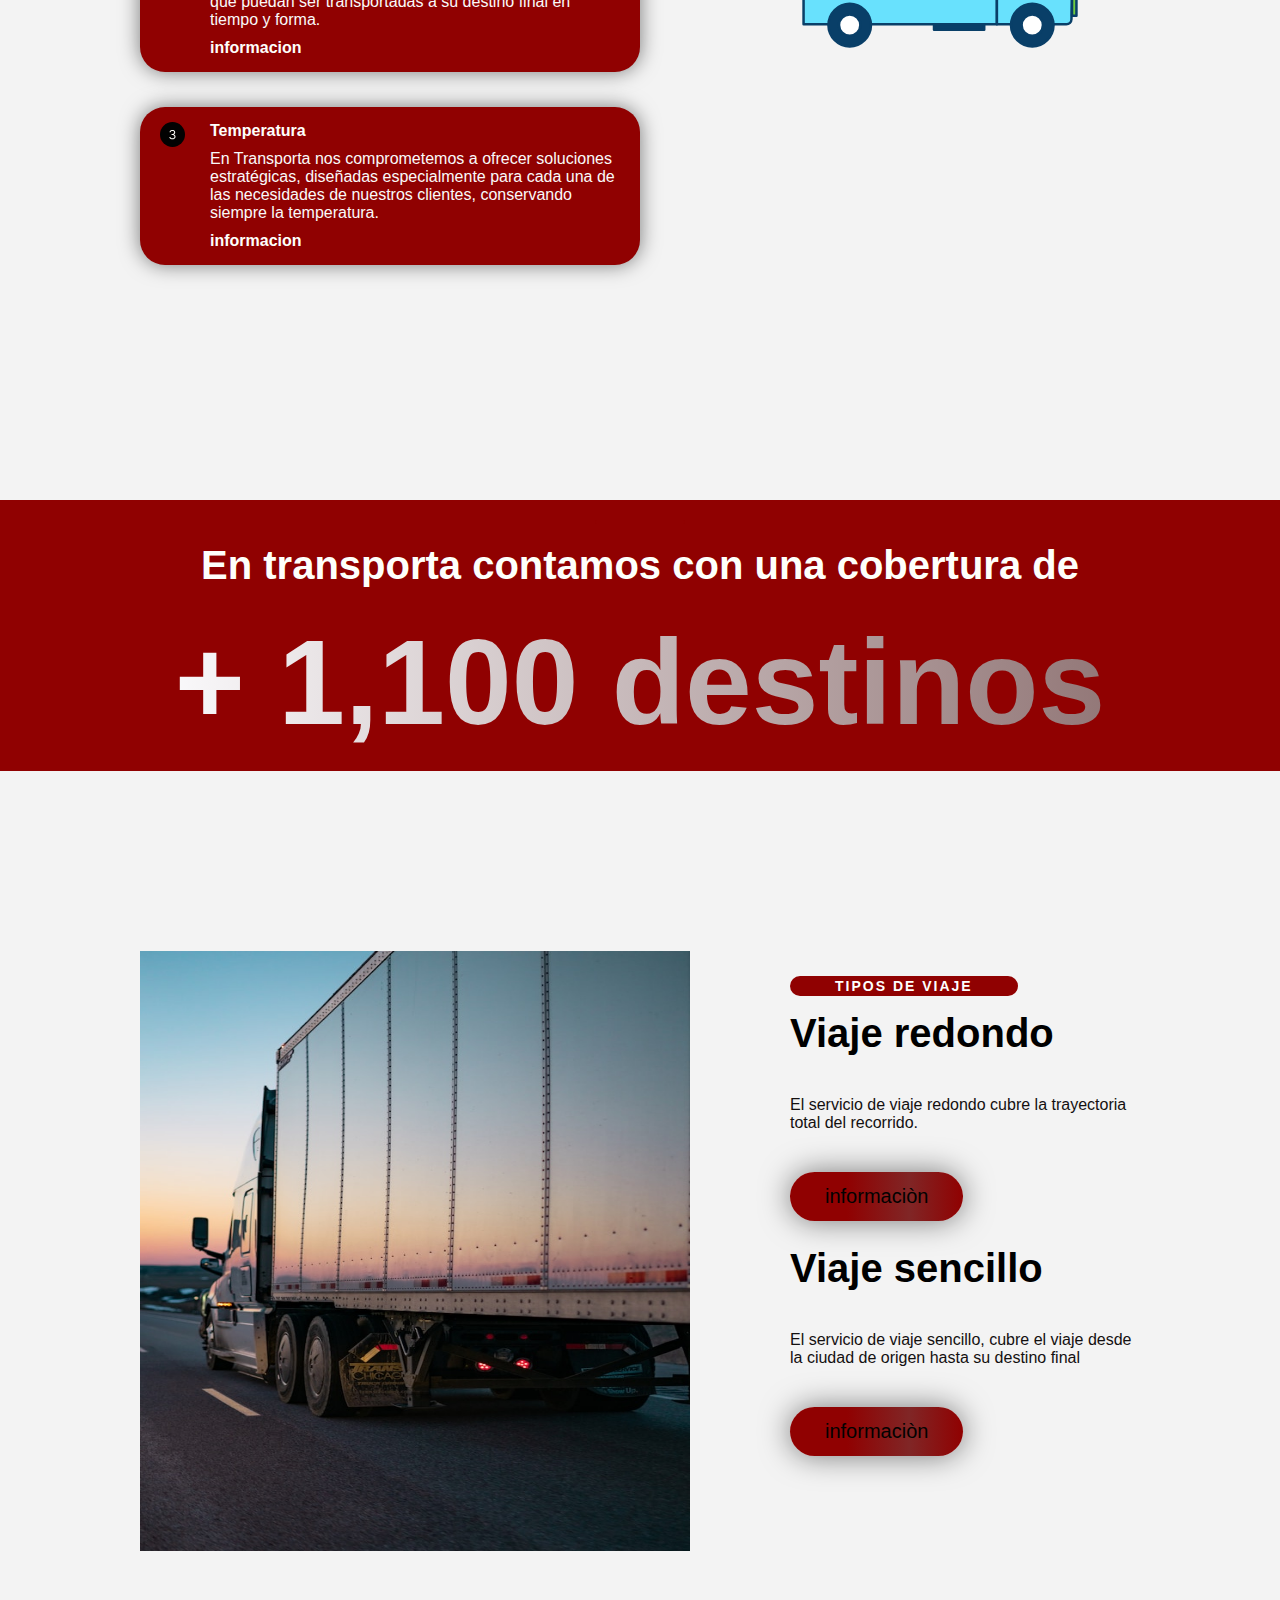
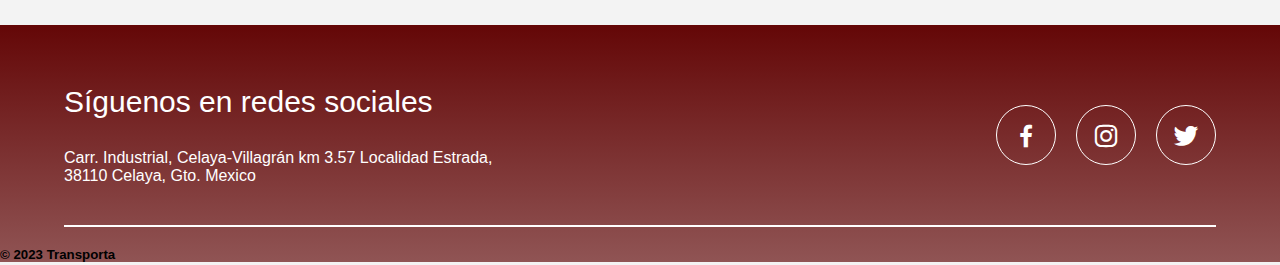
<file: servicios.html>
<!DOCTYPE html>
<html lang="en">
<head>
    <meta charset="UTF-8">
    <meta http-equiv="X-UA-Compatible" content="IE=edge">
    <meta name="viewport" content="width=device-width, initial-scale=1.0">
    <title>Servicios</title>
    <link href="https://unpkg.com/boxicons@2.1.4/css/boxicons.min.css" rel="stylesheet" />
    <link href="https://cdn.jsdelivr.net/npm/bootstrap@5.3.0-alpha3/dist/css/bootstrap.min.css" rel="stylesheet" integrity="sha384-KK94CHFLLe+nY2dmCWGMq91rCGa5gtU4mk92HdvYe+M/SXH301p5ILy+dN9+nJOZ" crossorigin="anonymous">
    <link rel="stylesheet" href="css/estilos_servicio.css">
    <link rel="stylesheet" href="css/estilos.css">
    <link rel="stylesheet" href="css/redes_sociales.css">
    <link rel="stylesheet" href="https://cdnjs.cloudflare.com/ajax/libs/font-awesome/6.4.0/css/all.min.css" integrity="sha512-iecdLmaskl7CVkqkXNQ/ZH/XLlvWZOJyj7Yy7tcenmpD1ypASozpmT/E0iPtmFIB46ZmdtAc9eNBvH0H/ZpiBw==" crossorigin="anonymous" referrerpolicy="no-referrer" />

</head>
<ul class="breadcrumb2 ">
  
    <li><a href="index.html">Inicio</a></li>
    
    <li><a href="servicios.html">Servicios</a></li>
   
    
  </ul>
<body>
   
       
    <nav class="navbar navbar-expand-lg barra mes">
        
        <div class="container-fluid ">
            <img class="logo ms-5" src="img/Paquetería y Envíos Logo (1).png" alt="">
            <button class="navbar-toggler" type="button" data-bs-toggle="offcanvas" data-bs-target="#offcanvasNavbar" aria-controls="offcanvasNavbar" aria-label="Toggle navigation">
                <span class="navbar-toggler-icon"></span>
              </button>
              <div class="offcanvas offcanvas-end navbar-dark bg-dark " tabindex="-1" id="offcanvasNavbar" aria-labelledby="offcanvasNavbarLabel">
                <div class="offcanvas-header">
                  <h5 class="offcanvas-title" id="offcanvasNavbarLabel">Menu</h5>
                  <button type="button" class="btn-close" data-bs-dismiss="offcanvas" aria-label="Close"></button>
                </div>
                <div class="offcanvas-body ">
                  
                  <ul class="navbar-nav justify-content-end flex-grow-1 pe-3  ">
                    
                    <li class="nav-item nave">
                        <a class="nav-link active text-light fs-3 " aria-current="page" href="login.html">Acceder</a>
                      </li>
                      <li class="nav-item nave">
                        <a class="nav-link active text-light fs-3" aria-current="page" href="Cotizacion.html">Cotización</a>
                      </li>
                      <li class="nav-item nave">
                        <a class="nav-link active text-light fs-3" aria-current="page" href="servicios.html">Servicios</a>
                      </li>
                      <li class="nav-item nave">
                        <a class="nav-link active text-light fs-3" aria-current="page" href="conductores.html">Conductores</a>
                      </li>
                      
                  </ul>
                  
                  <form class="d-flex  p-2" role="search">
                    <input class="form-control me-2 p-2" type="search" placeholder="Buscar texto" aria-label="Search">
                    <div class="mar">
                    <button class="btn btn-light " type="submit"><img class="icon " src="img/buscar.png"  ></button>
                  </div>
                  </form>
                </div>
              </div>
            </div>
            
          </nav>
    <header class="header">
        <img src="img/bg.png" class="bg" alt="">
        <div class="header-content container">
            <div class="header-txt">
                <h1><span>Transportando</span> a todo México</h1>
                <p>Tenemos el firme propósito de lograr la satisfacción de nuestros clientes, 
                    proporcionándoles servicios especializados de transporte terrestre</p>
                <a href="#" class="btn-1">Informacion</a>
            </div>
            <div class="header-img">
                <img src="img/service.svg" class="lap" alt="">
            </div>
        </div>
    </header>

    <div class="contenedor_social">
        <div class="redes_sociales">
            <ul>
                <li><a href="#" class="facebook"><i class="fab fa-facebook-f"></i></a></li>
                <li><a href="#" class="instagram"><i class="fab fa-instagram"></i></a></li>
                <li><a href="#" class="twitter"><i class="fab fa-twitter"></i></a></li>
            </ul>
        </div>
    </div>

    <main class="services container">
        <a href="#" class="info">Tipos de carga</a>
        <h2>Nuestros servicios</h2>
        <div class="services-content">
            <div class="services-txt"> 
                <div class="services-card">
                    <img src="img/1.svg" alt="">
                    <div class="card-txt">
                        <h3>Trailer Completo</h3>
                        <p>El servicio de carga completa FTL (Full Truck Load) nos permite transportar camiones completos a las principales ciudades de la república mexicana con tiempos de entrega definidos.
                            Obteniendo un servicio de calidad y tiempo en cada una de nuestras entregas.</p>
                        <a href="#">informacion</a>
                    </div>
                </div>
                <div class="services-card">
                    <img src="img/2.svg" alt="">
                    <div class="card-txt">
                        <h3>Consolidado</h3>
                        <p>El servicio de carga consolidada LTL (Less than Truckload) nos permite transportar mercancías 
                            de diferentes clientes en un viaje, que va al mismo destino. Por lo cual las cargas consolidadas son llevadas hasta almacenes donde son agrupadas con otras cargas, 
                            para que puedan ser transportadas a su destino final en tiempo y forma.</p>
                        <a href="#">informacion</a>
                    </div>
                </div>
                <div class="services-card">
                    <img src="img/3.svg" alt="">
                    <div class="card-txt">
                        <h3>Temperatura</h3>
                        <p>En Transporta nos comprometemos a ofrecer soluciones estratégicas, diseñadas especialmente para 
                            cada una de las necesidades de nuestros clientes, conservando siempre la temperatura.</p>
                        <a href="#">informacion</a>
                    </div>
                </div>
            </div>
            <div class="services-img">
                <img src="img/logistics.svg" alt="">
            </div>
        </div>     
    </main>
    <section class="usuarios">
        <!--<img class="wave-1" src="img/wave1.svg" alt="">
        <img class="wave-2" src="img/wave2.svg" alt="">-->
        <div class="usuario-txt container">
            <a href="#" class="info"></a>
            <h2>En transporta contamos con una cobertura de </h2>
            <h3>+ 1,100 destinos</h3>
        </div>
    </section>
    <section class="app container">
        <div class="app-1">
            <img src="img/cuatro.jpg" alt="">
        </div>
        <div class="tipo_viaje_content">
            <div class="app-2">
                <a href="#" class="info">Tipos de viaje</a>
                <h2>Viaje redondo</h2>
                <p>
                    El servicio de viaje redondo cubre la trayectoria total del recorrido.
                </p>
                <a href="#" class="btn-1">informaciòn</a>
            </div>
            <div class="app-2">              
                <h2>Viaje sencillo</h2>
                <p>
                    El servicio de viaje sencillo, cubre el viaje desde la ciudad de origen hasta su destino final
                </p>
                <a href="#" class="btn-1">informaciòn</a>
            </div>
        </div>
    </section>
    <footer id="contacto">
        <div class="contenedor footer-content">
            <div class="contact-us">
                <h5 class="brand">Síguenos en redes sociales
                </h5>
                <p>Carr. Industrial, Celaya-Villagrán km 3.57
                  Localidad Estrada, 38110
                  Celaya, Gto. Mexico</p>
            </div>
            
            <div class="social-media">
                <a href="./" class="social-media-icon">
                    <i class="bx bxl-facebook"></i>
                </a>
                <a href="./" class="social-media-icon">
                    <i class="bx bxl-instagram"></i>
                </a>
                <a href="./" class="social-media-icon">
                    <i class='bx bxl-twitter'></i>
                </a>
            </div>
        </div>
        <div class="line"></div>
        <h5 class="text-center text-light">© 2023 Transporta</h5>
    </footer>
    <script src="js/menu.js"></script>
    <script src="https://cdn.jsdelivr.net/npm/bootstrap@5.3.0-alpha3/dist/js/bootstrap.bundle.min.js" integrity="sha384-ENjdO4Dr2bkBIFxQpeoTz1HIcje39Wm4jDKdf19U8gI4ddQ3GYNS7NTKfAdVQSZe" crossorigin="anonymous"></script>
    <script src="https://cdn.jsdelivr.net/npm/@popperjs/core@2.11.7/dist/umd/popper.min.js" integrity="sha384-zYPOMqeu1DAVkHiLqWBUTcbYfZ8osu1Nd6Z89ify25QV9guujx43ITvfi12/QExE" crossorigin="anonymous"></script>
    <script src="https://cdn.jsdelivr.net/npm/bootstrap@5.3.0-alpha3/dist/js/bootstrap.min.js" integrity="sha384-Y4oOpwW3duJdCWv5ly8SCFYWqFDsfob/3GkgExXKV4idmbt98QcxXYs9UoXAB7BZ" crossorigin="anonymous"></script>
</body>
</html>
</file>
<file: css/estilos.css>
*{
    margin: 0;
    padding: 0;
    box-sizing: 0;
    font-family: 'Oswald', sans-serif;
}

:root{
scroll-behavior: smooth;
}

body{
    font-family: 'Oswald', sans-serif;
}

.contenedor{
    width: 90%;
    max-width: 1200px;
    overflow: hidden;
    margin: auto;
    padding: 60px 0;
}

header{
    
   margin-top: -40px;
    background-repeat: no-repeat;
    background-size: cover;
    background-attachment: fixed;
    background-position: center; 
}

.hamburguer{
    width: 30%;
    margin-right: -350px;
    margin-left: 150px;
    padding: 5%;
    border-radius: 35%;
    background: rgb(144, 1, 1);
    background: linear-gradient(0deg, rgba(95, 6, 6, 0.67) 0%, rgb(100, 7, 7) 100%);

}
.mar{
   width: 30%;
   

}

.icon{
    width: 15%;
    padding: auto;
    
   
    
}


   
.hamburguer:hover{
 
    background: rgb(255, 200, 0);

}
.tamaño {
    padding: 15%;
}
.tamaño2{
    width: 100%;
}


a:hover {
    background: #5f5654db;
    border-radius: 5px;
}
.logo{
    border-radius: 50%;
    border: solid white;
    width: 6%;
    margin-top: 5px ;
    margin-right: 50px;
    margin-bottom: 5px;
    
}
.barra{
  
    background: linear-gradient(0deg, rgba(95, 6, 6, 0.67) 0%, rgb(100, 7, 7) 100%);
    margin-bottom: 8opx ;
    margin-top: 40px;
    
}
.spread{
    transform: translate(0);
}

.menu-navegacion a{
    color: #fff;
    text-decoration: none;
}

.titulo{
    font-size: 60px;
    margin-bottom: 15px;
}

.copy{
    font-weight: 300;
    font-size: 25px;
}

.subtitulo{
    background: rgb(144, 1, 1);
    background: linear-gradient(0deg, rgba(95, 6, 6, 0.67) 0%, rgb(100, 7, 7) 100%);
    text-align: center;
    font-weight: 500;
    color: #ffffff;
    margin-bottom: 40px;
    font-size: 40px;
}

.contenedor-servicio{
    display: flex;
    justify-content: space-evenly;
    align-items: center;
    flex-wrap: wrap;
}

.contenedor-servicio img{
    width: 40%;
}

.cheklist-servicio{
    width: 45%;
}

.service{
    margin-bottom: 20px;
}

.n-service{
    margin-bottom: 7px;
    color: #21075f;
}

.number{
    display: inline-block;
    background-image: linear-gradient(to top, #2d0f74 0%, #690e4f 100%);
    width: 30px;
    height: 30px;
    color: #fff;
    text-align: center;
    border-radius: 50%;
    font-weight: 700;
    line-height: 30px;
    margin-right: 5px;
}

.gallery{
background: rgba(244, 243, 245, 0.774);
}
.contenedor2 {
    width: auto;
    margin-left: 20px;
    background: rgb(144, 1, 1);
    background: linear-gradient(0deg, rgba(95, 6, 6, 0.67) 0%, rgb(100, 7, 7) 100%);

    border-radius: 5px;
    background: gray;
    color: white;
   
}

.contenedor-galeria{
    display: flex;
    justify-content: space-evenly;
    flex-wrap: wrap;
}

.img-galeria{
    object-fit: cover;
    width: 30%;
    display: block;
    margin-bottom: 15px;
    box-shadow: 0 0 6px rgba(0, 0, 0, 0.596);
    cursor: pointer;
}

.imagen-light{
    position: fixed;
    background: rgba(0, 0, 0, 0.596);
    width: 100%;
    height: 100%;
    top: 0;
    left: 0;
    display: flex;
    justify-content: center;
    align-items: center;  
    transform: translate(100%);
    transition: transform .2s ease-in-out;  
}

.show{

    transform: translate(0);
}


.agregar-imagen{
    object-fit: cover;
    width: 60%;
    border-radius: 10px;
    transform: scale(0);
    transition: transform .3s .2s;
}

.showImage{
    transform: scale(0);
}

.close{
    position: absolute;
    top: 15px;
    right: 15px;
    width: 40px;
    cursor: pointer;
}

.experts{
    display: flex;
    justify-content: space-evenly;
    align-items: center;
    flex-wrap: wrap;
}

.cont-expert{
    width: 30%;
    text-align: center;
    margin-bottom: 20px;
}

.cont-expert img{
    width: 80%;
    display: block;
    margin: 0 auto;
}

.n-expert{
    display: inline-block;
    margin-top: 20px;
    width: 100%;
    font-weight: 400;
}

footer{
    margin-top: 40px;
    background: rgb(144, 1, 1);
    background: linear-gradient(0deg, rgba(95, 6, 6, 0.67) 0%, rgb(100, 7, 7) 100%);
    padding-bottom: 0.1px;
}

.footer-content{
    display: flex;
    justify-content: space-between;
    align-items: center;
    flex-wrap: wrap;
    padding-top: 60px;
    padding-bottom: 40px;
}

.contact-us{
    width: 40%;
    color: #fff;
}

.brand{
font-weight: 500;
font-size: 30px;
margin-bottom: 30px;
}

.nave {
    margin-right: 20px;
}


.brand+p{
    font-weight: 500;
}

.social-media{
width: 50%;
display: flex;
justify-content: flex-end;
}

.social-media-icon{
    display: inline-block;
    margin-left: 20px;
    width: 60px;
    height: 60px;
    border: 1px solid #fff;
    border-radius: 50%;
    text-align: center;
    color: #fff;
}

.social-media-icon:hover{
background: #fff;
color: #9f8ad2;
}

.social-media-icon i{
    font-size: 30px;
    line-height: 60px;
}
.line{
    width: 90%;
    max-width: 1200px;
    margin: 0 auto;
    height: 2px;
    background: #fff;
    margin-bottom: 20px;
}


/*migaja*/


ul.breadcrumb {
    padding: 10px 16px;
    list-style: none;
    background: rgb(144, 1, 1);
    background: linear-gradient(0deg, rgba(95, 6, 6, 0.67) 0%, rgb(100, 7, 7) 100%);
  }
  ul.breadcrumb li {
    display: inline;
    font-size: 22px;
  }
  ul.breadcrumb li+li:before {
    padding: px;
    color: black;
    content: "/\00a0";
  }
  ul.breadcrumb li a {
    color: #ffffff;
    text-decoration: none;
  }
  ul.breadcrumb li a:hover {
    color: #0f0f0f;
    text-decoration: underline;
  }
/* fin migaja */



/* Nosotros */



.carousel1 img{
    height:500px;
    border-radius:150px;
    border:10px solid #666;
 }
 
 
 .nosotros{
     width: 100%;
     max-width: 900px;
     max-height: 1500px;
     overflow: hidden;
     margin: auto;
     padding: 10px 0;
 }
 
 .mision {
     background-color: rgb(144, 1, 1);
     
 }
 .vision {
     background-color: rgb(144, 1, 1);
     
 }
 .servicios{
     background-color: rgb(144, 1, 1);
     
 }
 
 .carousel-control-prev {
    margin-left: 15%;
 }
 
 .carousel-control-next {
     margin-right: 15%;
     
  }
 


@media screen and (max-width: 991px) {
    .contenedor_social{
        position: absolute;
    }
    .formulario{
        margin-top: 60px;
    }
    .barra{
    padding-bottom: 20px;
   
    }
    .logo {
        margin-top: 10px;
        width: 10%;
        
    }
    .navbar {
        background: rgb(144, 1, 1);
        background: linear-gradient(0deg, rgba(95, 6, 6, 0.67) 0%, rgb(100, 7, 7) 100%);
    }
    .tamaño {
        padding: 20%;
    }
}

    


@media screen and (max-width: 800px) {
    .menu-navegacion {
        width: 50vw;
    }

    .titulo {
        font-size: 40px;
    }

    .contenedor-servicio img {
        width: 80%;
        margin-bottom: 40px;
    }

    .checklist-servicio {
        width: 80%;
    }

    .service {
        margin-bottom: 30px;
    }

    .agregar-imagen {
        width: 80%;
    }

    .img-galeria {
        width: 45%;
    }

    .cont-expert {
        width: 80%;
    }

    .social-media {
        width: 80%;
        justify-content: space-evenly;
    }

    .social-media i {
        margin-left: 0;
    }

    .footer-content {
        justify-content: center;
    }

    .social-media-icon {
        margin-left: 0;
    }

    .contact-us {
        text-align: center;
        width: 80%;
        margin-bottom: 40px;
    }
    
    .nosotros{
        width: 80%;
    }
    
}

@media screen and (max-width: 500px) {
    .menu-navegacion {
        width: 65vw;
    }

    .agregar-imagen {
        width: 95%;
    }

    .hamburguer {
        top: 20px;
        right: 20px;
    }

    .titulo {
        font-size: 30px;
    }

    .subtitulo {
        font-size: 30px;
    }

    .img-galeria {
        width: 95%;
    }

    .social-media {
        width: 100%;
    }

    .contact-us {
        width: 100%;
    }
        .nosotros{
        width: 80%;
    }


    .subtitulo{
        font-size: 30px;
    }
    
}
</file>
<file: css/estilosCot.css>
@import url('https://fonts.googleapis.com/css2?family=Roboto:wght@300;400;700&display=swap');

*{
    margin:0;
    padding:0;
    box-sizing: border-box;
  }
  
  /*Estilos richi*/

.contenedor{
  width: 90%;
  max-width: 1200px;
  overflow: hidden;
  margin: auto;
  padding: 60px 0;
}

header{
  
  background-repeat: no-repeat;
  background-size: cover;
  background-attachment: fixed;
  background-position: center; 
}



.hamburguer:hover{
  background: rgb(255, 200, 0);

}
.tamaño {
  padding: 15%;
}
.tamaño2{
  width: 100%;
}


.menu_list ul li a:hover {
  background: #5f5654db;
  border-radius: 5px;
}

.logo{
  border-radius: 50%;
  border: solid white;
  width: 6%;
  margin-top: 5px ;
  margin-right: 50px;
  margin-bottom: 5px;
  
}

.spread{
  transform: translate(0);
}

.menu-navegacion a{
  color: #fff;
  text-decoration: none;
}
/*fin estilos richi*/

  /*ICONOS REDES SOCIALES*/


:root{
    --facebook: #3b5999;
    --instagram: #e44077;
    --twitter: #55acee;
    --pinterest: #bd081c;
    --linkedin: #0077B5;
}
.contenedor_social{
    width: 100%;
    position: relative;
    
}

.redes_sociales{
    max-width: 55px;
    position: fixed;
    top: 30%;
    display: block;
    height: 100vh;
    align-items: center;
    justify-content: center;
}

.redes_sociales ul li{
    display: inline-block;
    margin: 0 5px;
    width: 50px;
    height: 50px;
    text-align: center;
}

.redes_sociales ul li a{
    display: block;
    padding: 0 10px;
    background:#333;
    color: #fff;
    line-height: 50px;
    font-size: 18px;
    box-shadow: 0 3px 5px 0px rgba(0, 0, 0, .2);
    transition: .2s;
}

.redes_sociales ul:hover a{
    filter: blur(2px);
}

.redes_sociales ul li a:hover{
    transform: translateY(-3px) scale(1.05);
    box-shadow: 0 5px 5px 0px rgba(0, 0, 0, .2);
    filter: none;
}

.redes_sociales ul li .facebook:hover{
    background: var(--facebook);
}
.redes_sociales ul li .instagram:hover{
    background: var(--instagram);
}
.redes_sociales ul li .twitter:hover{
    background: var(--twitter);
}
.redes_sociales ul li .pinterest:hover{
    background: var(--pinterest);
}
.redes_sociales ul li .linkedin:hover{
    background: var(--linkedin);
}
/*FIN ICONOS */

  body{
    font-family: 'Open Sans', sans-serif;
    /*background-color: #e5e5f7;
    background-image:  radial-gradient(#ab1f1f 0.5px, transparent 0.5px), radial-gradient(#ab1f1f 0.5px, #e5e5f7 0.5px);
    background-size: 20px 20px;
    background-position: 0 0,10px 10px;
    display: block;
    min-height: 100vh;*/
    height: 100vh;
    background-image: linear-gradient(to top, rgba(46, 41, 56, 0.5) 0%, rgba(70, 65, 68, 0.5) 100%), 
    url(../img/volvo.jpg);
    background-repeat: no-repeat;
    background-size: cover;
    background-attachment: fixed;
    background-position: center;
  }

  .formulario{
    background-image: linear-gradient(135deg, #f7f7f7e1 0%, #f8f8f8e8 100%);
    margin: auto;
    width: 90%;
    max-width: 800px;
    padding: 4.5em 3em;
    border-radius: 10px;
    box-shadow: 0 5px 10px -5px rgb(0, 0, 0 / 30%);
    text-align: center;
    margin-top: 150px;
    margin-bottom: 50px;
  }

  .titulo_formulario{
    font-size: 2rem;
    margin-bottom: .5em;
  }

  .parrafo{
    font-weight:300;
  }

  .contenedor_principal{
    margin-top: 3em;
    display: grid;
    gap: 2.5em;
    
  }
  .contenedor_producto{
    display: flex;
    position: relative;
    top: 50px;
  }

  .form_grupo{
    position: relative;
    --color: #5757577e;
  }
  
.pixel{
    position: absolute;
    width: 40px;
    height: 50px;
    bottom: 50px;
}

  .form_input{
    width: 100%;
    background: none;
    color: #706c6c;
    font-size: 1rem;
    padding: .6em .3em;
    border: none;
    outline: none;
    border-bottom: 1px solid var(--color);
    font-family: 'Open Sans', sans-serif;
  }
  
  
  .form_input:not(:placeholder-shown){
    color: #4d4646;
  }

  .form_input:focus + .form_label,
  .form_input:not(:placeholder-shown) + .form_label{
    transform: translateY(-12px) scale(.7);
    transform-origin: left top;
    color: #3866f2;
  }

  .form_label{
    color: var(--color);
    /*cursor: pointer;*/
    position: absolute;
    top: 0;
    left: 5px;
    transform: translateY(10px);
    transition: transform .5s, color .3s;
  }

  .form_submit{
    background: #3866f2;
    color: #fff;
    width: 250px;
    font-family: 'Open Sans', sans-serif;
    font-weight: 300;
    font-size: 1rem;
    padding: .8em 0;
    border: none;
    border-radius: .5em;
    display: block;
    margin: 0 auto;
    position: relative;
    top: 50px;
  }

  .form_line{
    position: absolute;
    bottom: 0;
    left: 0;
    width: 100%;
    height: 1px;
    background-color: #3866f2;
    transform: scale(0);
    transform: left bottom;
    transition: transform .4s;
  }

  .form_input:focus + .form_line,
  .form_input:not(:placeholder-shown) ~ .form_line{
    transform: scale(1);
  }

  .hamburguer{
    position: fixed;
      top: 30px;
      right: 30px;
      background: #635e5ef8;
      width: 40px;
      height: 40px;
      cursor: pointer;
      border-radius: 10px;
      box-shadow: 0 0 6px rgba(0, 0, 0, .5);
  }


  .spread{
    transform: translate(0);
  }

  .menu-navegacion a{
    color: #fff;
    text-decoration: none;
  }

  /*INICIO FOOTER*/


.footer-content{
  display: flex;
  justify-content: space-between;
  align-items: center;
  flex-wrap: wrap;
  padding-top: 60px;
  padding-bottom: 40px;
}

.contact-us{
  width: 40%;
  color: #fff;
}

.brand{
font-weight: 500;
font-size: 30px;
margin-bottom: 30px;
}


.brand+p{
  font-weight: 500;
}

.social-media{
width: 50%;
display: flex;
justify-content: flex-end;
}

.social-media-icon{
  display: inline-block;
  margin-left: 20px;
  width: 60px;
  height: 60px;
  border: 1px solid #fff;
  border-radius: 50%;
  text-align: center;
  color: #fff;
}

.social-media-icon:hover{
background: #fff;
color: #900101;
}

.social-media-icon i{
  font-size: 30px;
  line-height: 60px;
}
.line{
  width: 90%;
  max-width: 1200px;
  margin: 0 auto;
  height: 2px;
  background: #fff;
  margin-bottom: 20px;
}
/*FIN FOOTER*/

  
  
  @media (max-width:990px){   
     
    .menu-navegacion {
        width: 50vw;
    }
    .social-media {
        width: 80%;
        justify-content: space-evenly;
    }

    .social-media i {
        margin-left: 0;
    }

    .footer-content {
        justify-content: center;
    }

    .social-media-icon {
        margin-left: 0;
    }

    .contact-us {
        text-align: center;
        width: 80%;
        margin-bottom: 40px;
    }
    .titulo_formulario{
        font-size: 1.8rem;
    }
    
    .contenedor_producto{
        margin-top: 3em;
        display: grid;
        gap: 2.5em;
      }
      
      .pixel{
        position: absolute;
        width: 30px;
        height: 40px;
        left: 95%;
        bottom: 5%;
    }

    .contenedor_social{
        width: 100%;
        position: relative;
        margin-top: 110px;
        display: inline-flex;
    }

    .redes_sociales{
        max-width: inherit;
        position: absolute;
        top: 0;
        bottom: 0;
        left: 0;
        right: 0;
        margin: auto;
        display: flex;
        height: 100vh;
        align-items: center;
        justify-content: center;
    }

    .redes_sociales ul li{
        display: inline-block;
        margin: 0 5px;
        width: 25px;
        height: 25px;
        text-align: center;
    }
    
    .redes_sociales ul li a{
        display: block;
        padding: 0 8px;
        background:#333;
        color: #fff;
        line-height: 25px;
        font-size: 11px;
    }
    .formulario{
      margin-top: 20px;
    }
  
  }
</file>
<file: css/estilos_servicio.css>
@import url('https://fonts.googleapis.com/css2?family=Roboto:wght@300;400;700&display=swap');

*{
    margin: 0;
    padding: 0;
    box-sizing: border-box;
    text-decoration: none;
    list-style: none;
}
/*Estilos richi*/

.contenedor{
    width: 90%;
    max-width: 1200px;
    overflow: hidden;
    margin: auto;
    padding: 60px 0;
}

header{
    background-repeat: no-repeat;
    background-size: cover;
    background-attachment: fixed;
    background-position: center; 
}

.hamburguer{
    width: 30%;
    margin-right: -350px;
    margin-left: 150px;
    padding: 5%;
    border-radius: 35%;
    background: red;
}

.hamburguer:hover{
 
    background: rgb(255, 200, 0);

}
.tamaño {
    padding: 15%;
}
.tamaño2{
    width: 100%;
}


.menu_list ul li a:hover {
    background: #5f5654db;
    border-radius: 5px;
}

.logo{
    border-radius: 50%;
    border: solid white;
    width: 6%;
    margin-top: 5px ;
    margin-right: 50px;
    margin-bottom: 5px;
    
}
.barra{
    background: rgb(144, 1, 1);
    margin-bottom: -8px ;
    margin-top: -10px;
    
}
.spread{
    transform: translate(0);
}

.menu-navegacion a{
    color: #fff;
    text-decoration: none;
}
/*fin estilos richi*/
body{
    font-family: 'Open Sans', sans-serif;
    background-color: #f3f3f3;
}

.container{
    max-width: 1000px;
    margin: 0 auto;
}

.header{
    margin-top: 55px;
    display: flex;
    position: relative;
    min-height: 70vh;
    align-items: center;
}
ul.breadcrumb2 {
    padding: 10px 16px;
    list-style: none;
    background: rgb(144, 1, 1);
    background: linear-gradient(0deg, rgba(95, 6, 6, 0.76) 0%, rgba(100, 7, 7, 0.678) 100%);
    margin-top: -3px;
    margin-bottom: -45px;
    
  }
  ul.breadcrumb2 li {
    display: inline;
    font-size: 22px;
  }
  ul.breadcrumb2 li+li:before {
    padding: px;
    color: black;
    content: "/\00a0";
  }
  ul.breadcrumb2 li a {
    color: #ffffff;
    text-decoration: none;
  }
  ul.breadcrumb2 li a:hover {
    color: #0f0f0f;
    text-decoration: underline;
  }

.menu {
    position: absolute;
    top: 0;
    left: 0;
    right: 0;
    display: flex;
    align-items: center;
    justify-content: space-between;
    z-index: 1000;
}

.logo{
    color: #DFDDE0;
    font-size: 25px;
    font-weight: 800;
}

.menu .navbar ul li{
    position: relative;
    float: left;
}

.menu .navbar ul li a{
    font-size: 18px;
    padding: 20px;
    color: #020202;
    display: block;
    font-weight: 600;
}

.menu .navbar ul li a:hover{
    color: #FD00AD;
}

#menu{
    display: none;
    
}

.menu-icono{
    width: 25px;
}

.menu label{
    cursor: pointer;
    display: none;
}

.bg{
    position: absolute;
    width: 900px;
    z-index: -1;
    left: -100px;
    top: -300px;
}

.header-content{
    display: flex;
    margin-top: 50px;
}

.header-txt{
    width: 50%;
}

.header-txt h1{
    font-size: 55px;
    line-height: 70px;
    color: #FEFFFB;
    font-weight: 500;
    margin-bottom: 35px;
}

.header-txt span{
    font-weight: 800;
}

.header-txt p{
    color: #D9D9D9;
    font-weight: 500;
    font-size: 25px;
    margin-bottom: 45px;
}

.header-img{
    width: 50%;
}

.lap{
    margin-left: 120px;
    width: 500px;
}

.btn-1{
    display: inline-block;
    text-decoration: none;
    padding: 13px 35px;
    font-size: 20px;
    color: #020201;
    border-radius: 25px;
    background: linear-gradient(90deg, rgb(144, 1, 1) 33%, rgb(128, 38, 38)69%, rgba(144, 1, 1) 100%);
    box-shadow: 0 0 30px rgba(0, 0, 0, 0.5);
}

.services{
    margin-top: 80px;
    padding: 50px 0;
    text-align: center;
}

.info{
    display: inline-block;
    font-size: 14px;
    font-weight: 800;
    padding: 2px 45px;
    border-radius: 25px;
    letter-spacing: 2px;
    text-transform: uppercase;
    color: #ffffff;
    background: rgb(144, 1, 1);
    margin-bottom: 15px;
}

.services h2{
    font-size: 40px;
    font-weight: 600;
    color: #000000;
    margin-bottom: 45px;
}

.services-content{
    display: flex;
    align-items: center;
}

.services-txt{
    width: 50%;
}

.services-card{
    display: flex;
    align-items: flex-start;
    background: rgb(144, 1, 1);
    padding: 15px 20px;
    border-radius: 25px;
    width: 500px;
    margin-bottom: 35px;
    box-shadow: 0 0 20px rgba(0, 0, 0, 0.5);
}

.services-card img{
    width: 25px;
    margin-right: 25px;
}

.card-txt{
    text-align: left;

}

.card-txt h3{
    font-size: 16px;
    font-weight: 600;
    color: #FEFFFB;
    margin-bottom: 10px;
}

.card-txt p{
    font-size: 16px;
    color: #faf9f9;
    margin-bottom: 10px;
}

.card-txt a{
    font-size: 16px;
    font-weight: 600;
    color: #FEFFFB;
}

.services-img{
    width: 50%;
    margin-left: 50px;
}

.services-img img{
    width: 500px;
}

.usuarios{
    margin: 150px 0;
    padding: 20px 0;
    position: relative;
    background-color: #900101;

}

.wave-1{
    display: inline-block;
    position: absolute;
    width: 100%;
    top: -300px;
    z-index: -1;
}

.wave-2{
    display: inline-block;
    position: absolute;
    width: 100%;
    top: 300px;
    z-index: -1;
}

.usuario-txt{
    text-align: center;
}

.usuario-txt h2{
    font-size: 40px;
    font-weight: 600;
    color: #FEFFFB;
    margin-bottom: 25px;
}

.usuario-txt p{
    font-size: 16px;
    color: #8D8D8D;
    margin-bottom: 10px;
}

.usuario-txt h3{
    background: #ccc;
    background: linear-gradient(90deg, rgb(253, 253, 255), rgb(143, 115, 115));
    font-size: 120px;
    line-height: 115%;
    -webkit-text-fill-color: transparent;
    -webkit-background-clip: text;
}

.app{
    display: flex;
    padding: 30px 0;
}

.app-1{
    width: 50%;
}

.app-1 img{
    width: 550px;
    height: 600px;
}

.app-2{
    margin-top: 25px;
    width: 100%;
    padding-left: 150px;
}

.app-2 h2{
    font-size: 40px;
    font-weight: 600;
    color: #000000;
    margin-bottom: 40px;
}

.app-2 p{
    font-size: 16px;
    color: #131010;
    margin-bottom: 40px;
}
/*
.prices-sec{
    padding: 80px 0;
}

.prices{
    display: flex;
    justify-content: space-between;
}

.price{
    background-color: #151C24;
    padding-bottom: 20px;
    margin: 0 20px;
    box-shadow: 0 0 20px rgba(0, 0, 0, 0.5);
    border-radius: 25px;
    text-align: center;
    width: 30%;
    height: 500px;
}

.price h3{
    font-size: 30px;
    font-weight: 600;
    color: #FEFFFB;
    margin-bottom: 35px;
    padding: 15px;
    border-radius: 25px 25px 0 0;
    background: linear-gradient(90deg, rgba(131,45,153,1) 33%, rgba(193,58,143,1)69%, rgba(196,37,116,1) 100%);
}

.price ul{
    margin-top: 55px;
}

.price ul li{
    font-size: 16px;
    font-weight: 600;
    color: #FEFFFB;
    margin-bottom: 60px;
}

.price p{
    font-size: 18px;
    color: #BA00FD;
}*/

/*INICIO FOOTER*/


/* fin migaja */

footer{
    margin-top: 40px;
    background: rgb(144, 1, 1);
    padding-bottom: 0.1px;
}

.footer-content{
    display: flex;
    justify-content: space-between;
    align-items: center;
    flex-wrap: wrap;
    padding-top: 60px;
    padding-bottom: 40px;
}

.contact-us{
    width: 40%;
    color: #fff;
}

.brand{
font-weight: 500;
font-size: 30px;
margin-bottom: 30px;
}


.brand+p{
    font-weight: 500;
}

.social-media{
width: 50%;
display: flex;
justify-content: flex-end;
}

.social-media-icon{
    display: inline-block;
    margin-left: 20px;
    width: 60px;
    height: 60px;
    border: 1px solid #fff;
    border-radius: 50%;
    text-align: center;
    color: #fff;
}

.social-media-icon:hover{
background: #fff;
color: #900101;
}

.social-media-icon i{
    font-size: 30px;
    line-height: 60px;
}
.line{
    width: 90%;
    max-width: 1200px;
    margin: 0 auto;
    height: 2px;
    background: #fff;
    margin-bottom: 20px;
}
/*FIN FOOTER*/
@media(max-width: 995px){
    .redes
    /*Menu y footer*/
    .menu{
        padding: 30px;
    }

    .menu label{
        display: initial;
    }

    .menu .navbar{
        position: absolute;
        top: 100%;
        left: 0;
        right: 0;
        background-color: #151c24;
        display: none;
    }

    .menu .navbar ul li{
        width: 100%;
    }

    #menu:checked ~ .navbar{
        display: initial;
    }

    .navbar {
        background: rgb(144, 1, 1);
    }
    .menu-navegacion {
        width: 50vw;
    }
    .social-media {
        width: 80%;
        justify-content: space-evenly;
    }

    .social-media i {
        margin-left: 0;
    }

    .footer-content {
        justify-content: center;
    }

    .social-media-icon {
        margin-left: 0;
    }

    .contact-us {
        text-align: center;
        width: 80%;
        margin-bottom: 40px;
    }
    /*fin menu y footer*/
    /*inicio Body*/
    .bg{
        width: 600px;
        left: -150px;
        top: -100px;
    }
    .header{
        min-height: 45vh;
        background-color: ;
    }
    .header-content{
        flex-direction: column;
        padding: 100px 30px 0 30px;
        text-align: center;
    }
    .header-txt{
        width: 100%;
        background: rgb(144, 1, 1);
    }
    .header-txt h1{
        font-size: 35px;
        line-height: 50px;
        margin-bottom: 15px;
    }

    .header-txt p{
        font-size: 15px;
    }

    .header-img{
        width: 100%;
    }

    .btn-1{
        margin-bottom: 15px;
    }
    
    .lap{
        width: 250px;
        margin-right: 100px;
        margin-top: 50px;
    }
    .services{
        padding: 30px;
    }

    .services-content{
        flex-direction: column;
    }

    .services-txt{
        width: 100%;
    }

    .services-card{
        width: 100%;
    }

    .services-img{
        width: 100%;
    }

    .services-img img{
        width: 400px;
    }

    .usuarios{
        margin: 0;
        padding: 50px 30px;
    }

    .usuario-txt h3{
        font-size: 70px;
    }

    .app{
        flex-direction: column;
        padding: 50px 30px;
        align-items: center;
        text-align: center;
    }
    .app-1{
        width: 100%;
    }

    .app-1 img{
        width: 250px;
        height: 300px;
        margin-bottom: 35px;
    }

    .app-2{
        width: 100%;
        padding-left: 0;
    }
}

@media screen and (max-width: 500px){

    .menu-navegacion {
        width: 65vw;
    }
    .hamburguer {
        top: 20px;
        right: 20px;
    }
    .social-media {
        width: 100%;
    }

    .contact-us {
        width: 100%;
    }

}
</file>
<file: css/redes_sociales.css>
/*ICONOS REDES SOCIALES*/


  :root{
    --facebook: #3b5999;
    --instagram: #e44077;
    --twitter: #55acee;
    --pinterest: #bd081c;
    --linkedin: #0077B5;
}
.contenedor_social{
    width: 100%;
    position: relative;
    z-index: 1;
    
}

.redes_sociales{
    max-width: 55px;
    position: fixed;
    top: 40%;
    display: block;
    height: 100vh;
    align-items: center;
    justify-content: center;
}

.redes_sociales ul li{
    display: inline-block;
    margin: 0 5px;
    width: 50px;
    height: 50px;
    text-align: center;
}

.redes_sociales ul li a{
    display: block;
    padding: 0 10px;
    background:#333;
    color: #fff;
    line-height: 50px;
    font-size: 18px;
    box-shadow: 0 3px 5px 0px rgba(0, 0, 0, .2);
    transition: .2s;
}

.redes_sociales ul:hover a{
    filter: blur(2px);
}

.redes_sociales ul li a:hover{
    transform: translateY(-3px) scale(1.05);
    box-shadow: 0 5px 5px 0px rgba(0, 0, 0, .2);
    filter: none;
}

.redes_sociales ul li .facebook:hover{
    background: var(--facebook);
}
.redes_sociales ul li .instagram:hover{
    background: var(--instagram);
}
.redes_sociales ul li .twitter:hover{
    background: var(--twitter);
}
.redes_sociales ul li .pinterest:hover{
    background: var(--pinterest);
}
.redes_sociales ul li .linkedin:hover{
    background: var(--linkedin);
}
/*FIN ICONOS */


@media (max-width:990px){
    .contenedor_social{
        width: 100%;
        position: relative;
        margin-top: 110px;
        display: inline-flex;
    }
    
    .redes_sociales{
        max-width: inherit;
        position: absolute;
        top: 0;
        bottom: 0;
        left: 75%;
        right: 0;
        margin: auto;
        display: flex;
        height: 100vh;
        align-items: center;
        justify-content: center;
    }
    
    .redes_sociales ul li{
        display: inline-block;
        margin: 0 5px;
        width: 25px;
        height: 25px;
        text-align: center;
    }
    
    .redes_sociales ul li a{
        display: block;
        padding: 0 8px;
        background:#333;
        color: #fff;
        line-height: 25px;
        font-size: 11px;
    }
}
</file>
